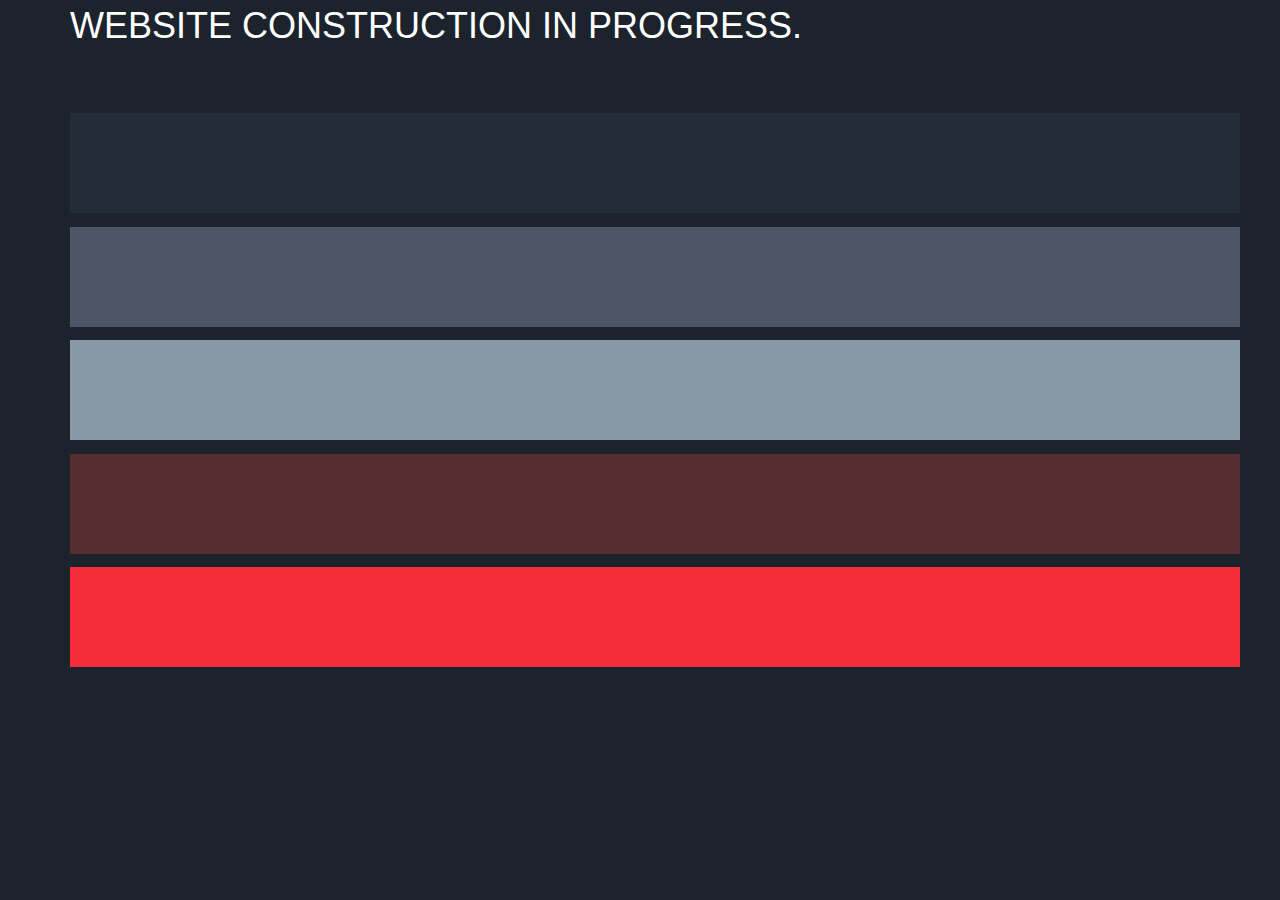
<file: construction.html>
<!DOCTYPE html>
<html lang="en">

<head>
    <meta charset="utf-8">
    <meta http-equiv="X-UA-Compatible" content="IE=edge">
    <meta name="viewport" content="width=device-width, initial-scale=1">
    <meta name="description" content="Rose Heydt | Web Developer">
    <meta name="author" content="Rose Heydt">
    <link rel="icon" href="favicon.ico">
    <title>Rose Heydt | Web Developer</title>
    <!-- CSS -->
    <link rel="stylesheet" href="https://maxcdn.bootstrapcdn.com/bootstrap/3.3.5/css/bootstrap.min.css">
    <link rel="stylesheet" href="//maxcdn.bootstrapcdn.com/font-awesome/4.3.0/css/font-awesome.min.css">
    <!-- <link rel="stylesheet" href="css/portfolio.css"> -->
</head>

<style>
	/* structure */
	body {
		background-color: #1D232D;
		font-family: Helvetica, sans-serif;
		font-size: 36px;
		text-transform: uppercase;
		color: #fff;
		display: block;
		text-align: center;
	}
	#tagline {
		display: block;
		/*position: relative;*/
		/*top: 50%;*/
		text-align: center;
		width: auto;
		height: auto;
		/*z-index: -1;*/
		position: absolute;
		margin: auto;
	}
	.swatch {
		display: inline-block;
		width: 100%;
		min-height: 100px;
		padding: 0;
		margin: 0;
		/*opacity: 0.5;*/
	}
	/* color pallette */
	  .dark {
	    background-color: #1D232D;
	  }
	  .medium {
	      background-color: #232C38;
	  }
	  .light {
	    background-color: #4C5666;
	  }
	  .lighter {
	    background-color: #8898A7;
	  }
	  .accent-dark {
	    background-color: #562D30;
	  }
	  .accent-bright {
	    background-color: #F42D39;
	  }


</style>

<body>

	<div class="container">

		<div id="tagline">
			website construction in progress.
		</div>

		<div id="projectstripes">
        <div class="container">
            <div class="row centered">
                <div id="colors">
                    <div class="swatch dark"> </div>
                    <div class="swatch medium"> </div>
                    <div class="swatch light"> </div>
                    <div class="swatch lighter"> </div>
                    <div class="swatch accent-dark"> </div>
                    <div class="swatch accent-bright"> </div>
                </div>
            </div>
        </div>

	</div>

</body>
</html>
</file>
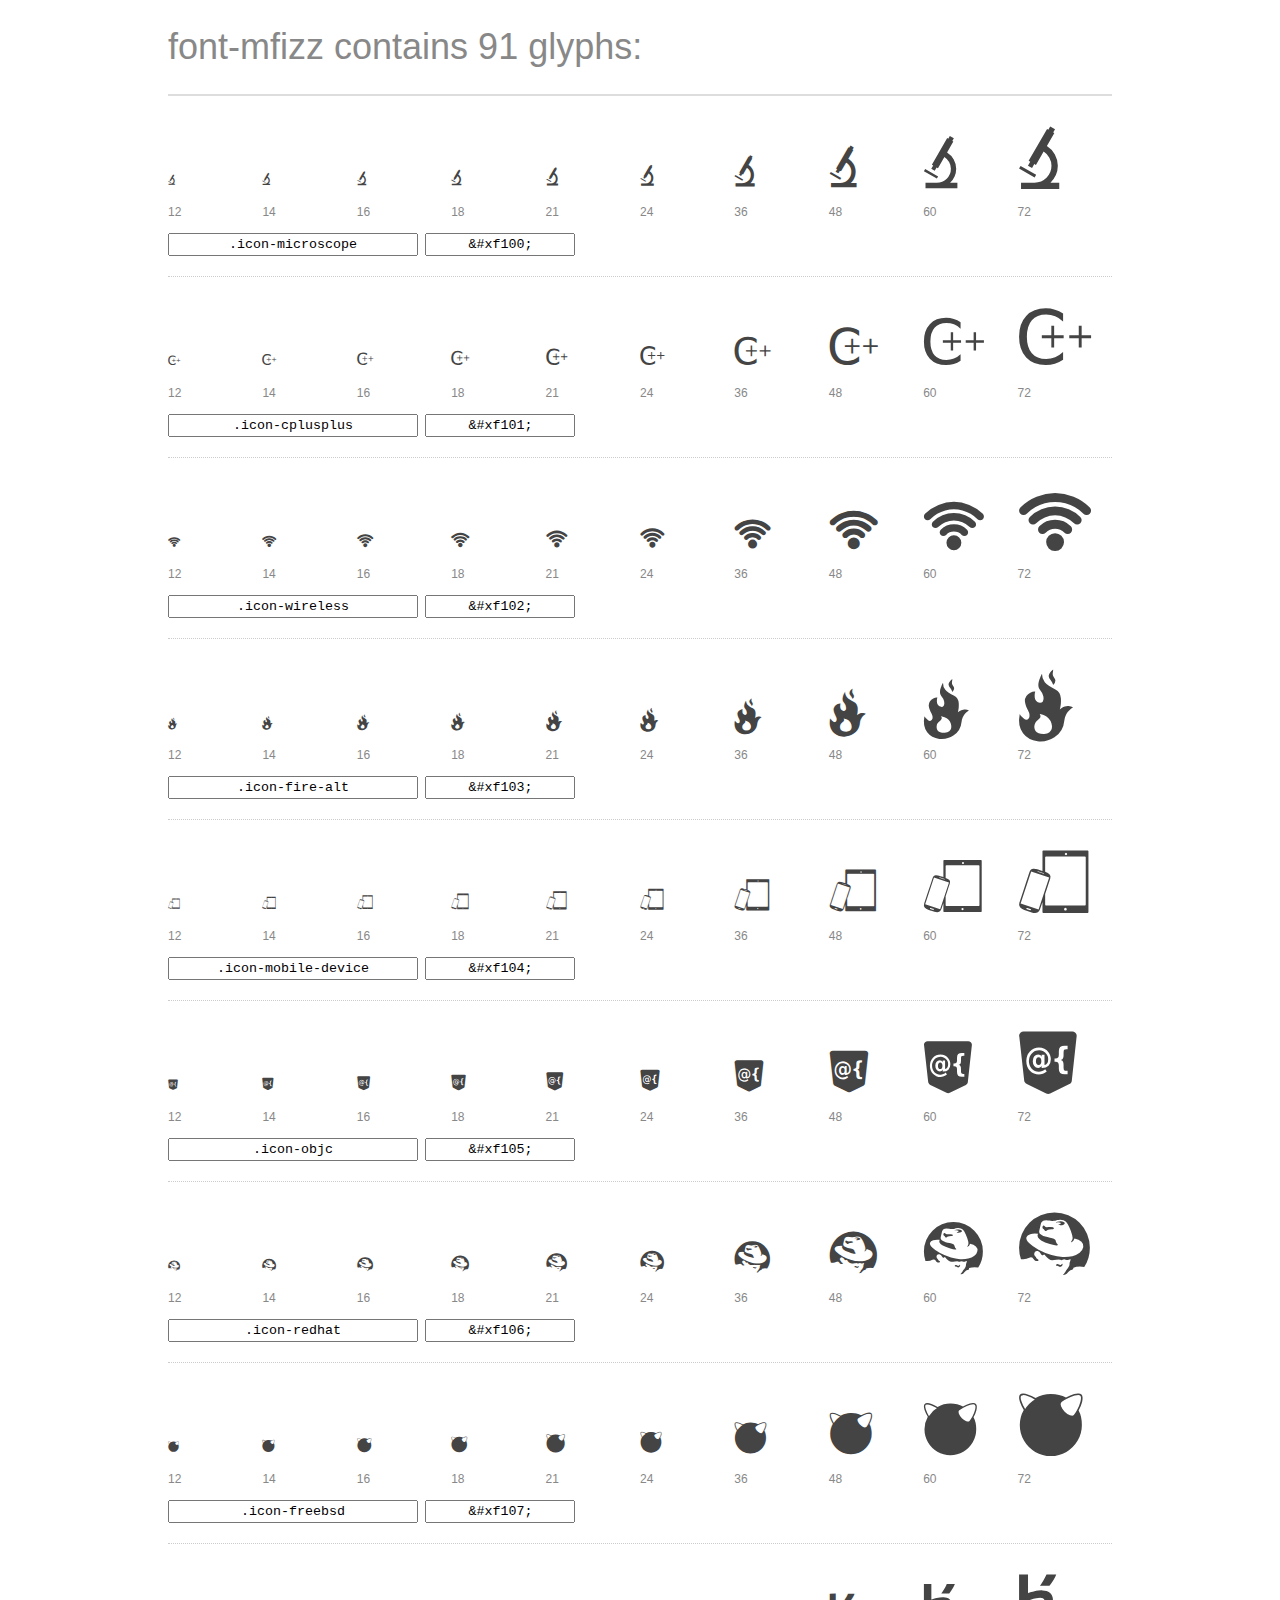
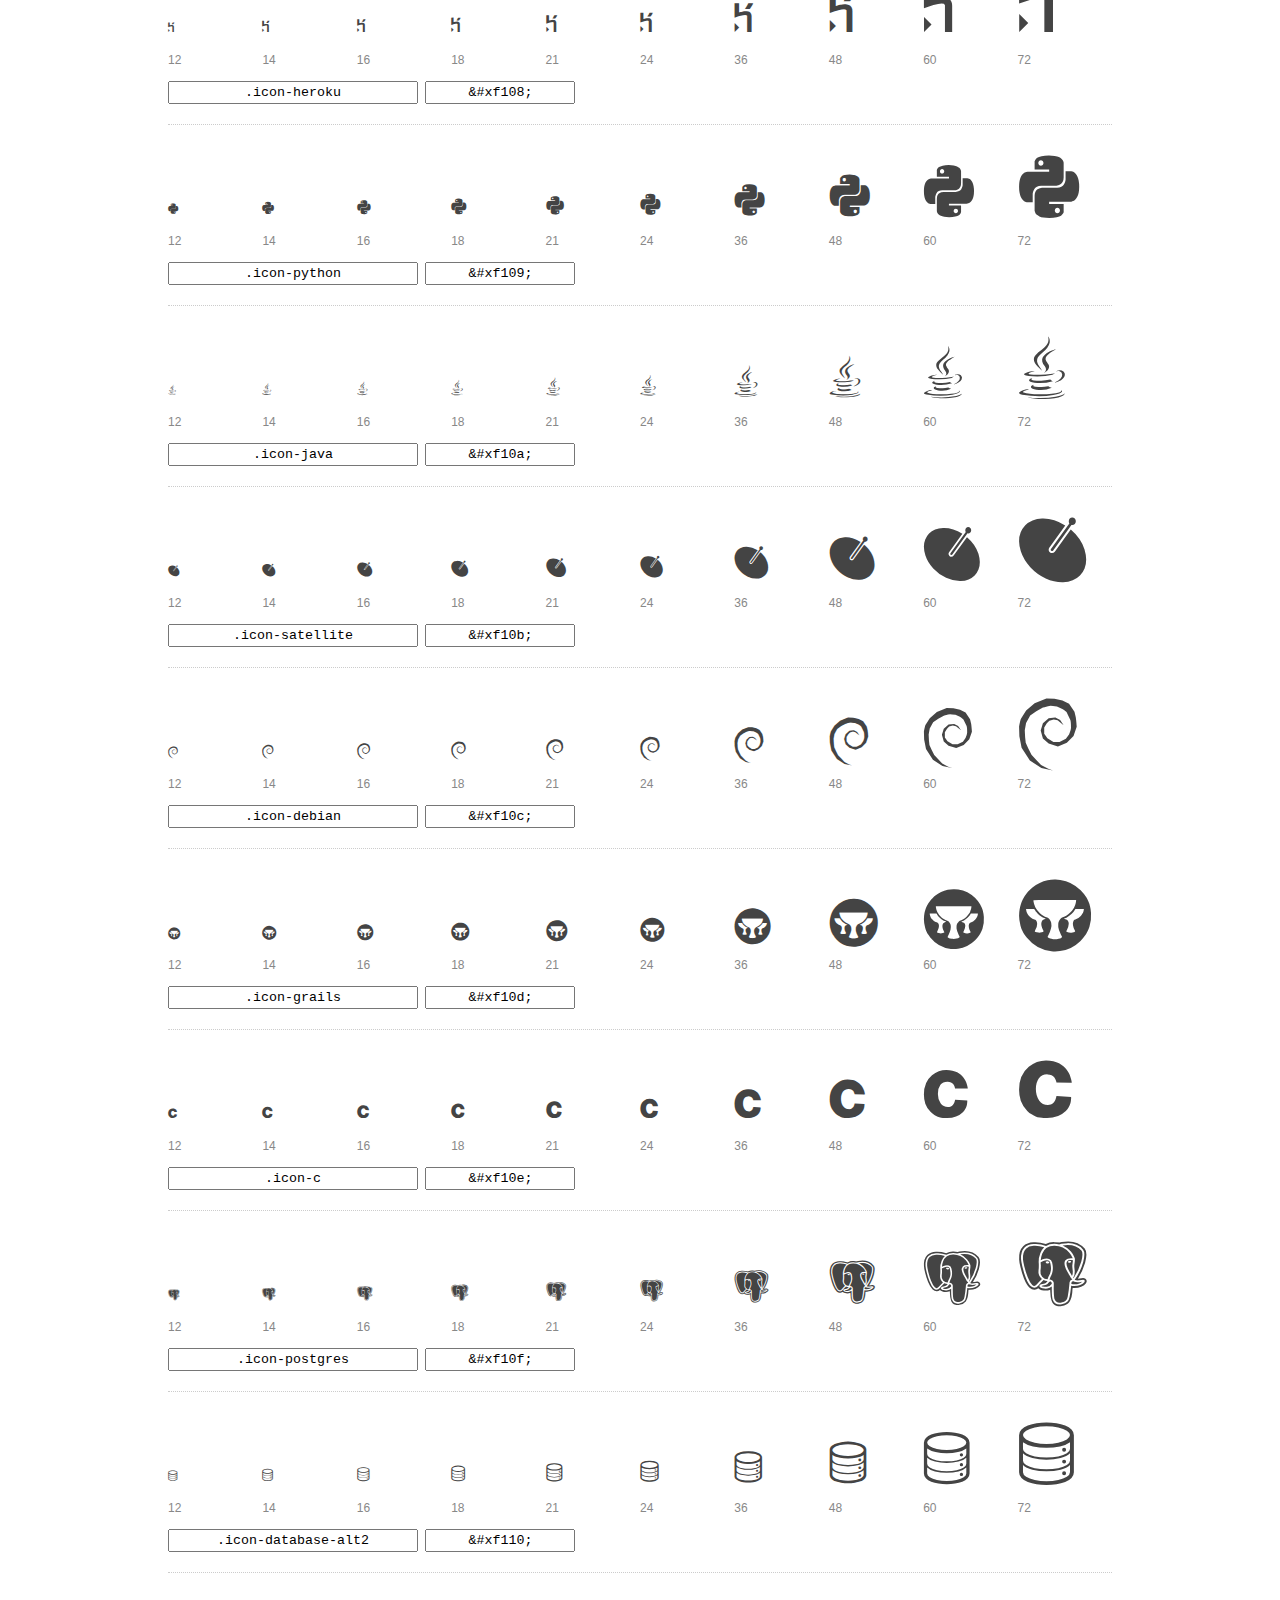
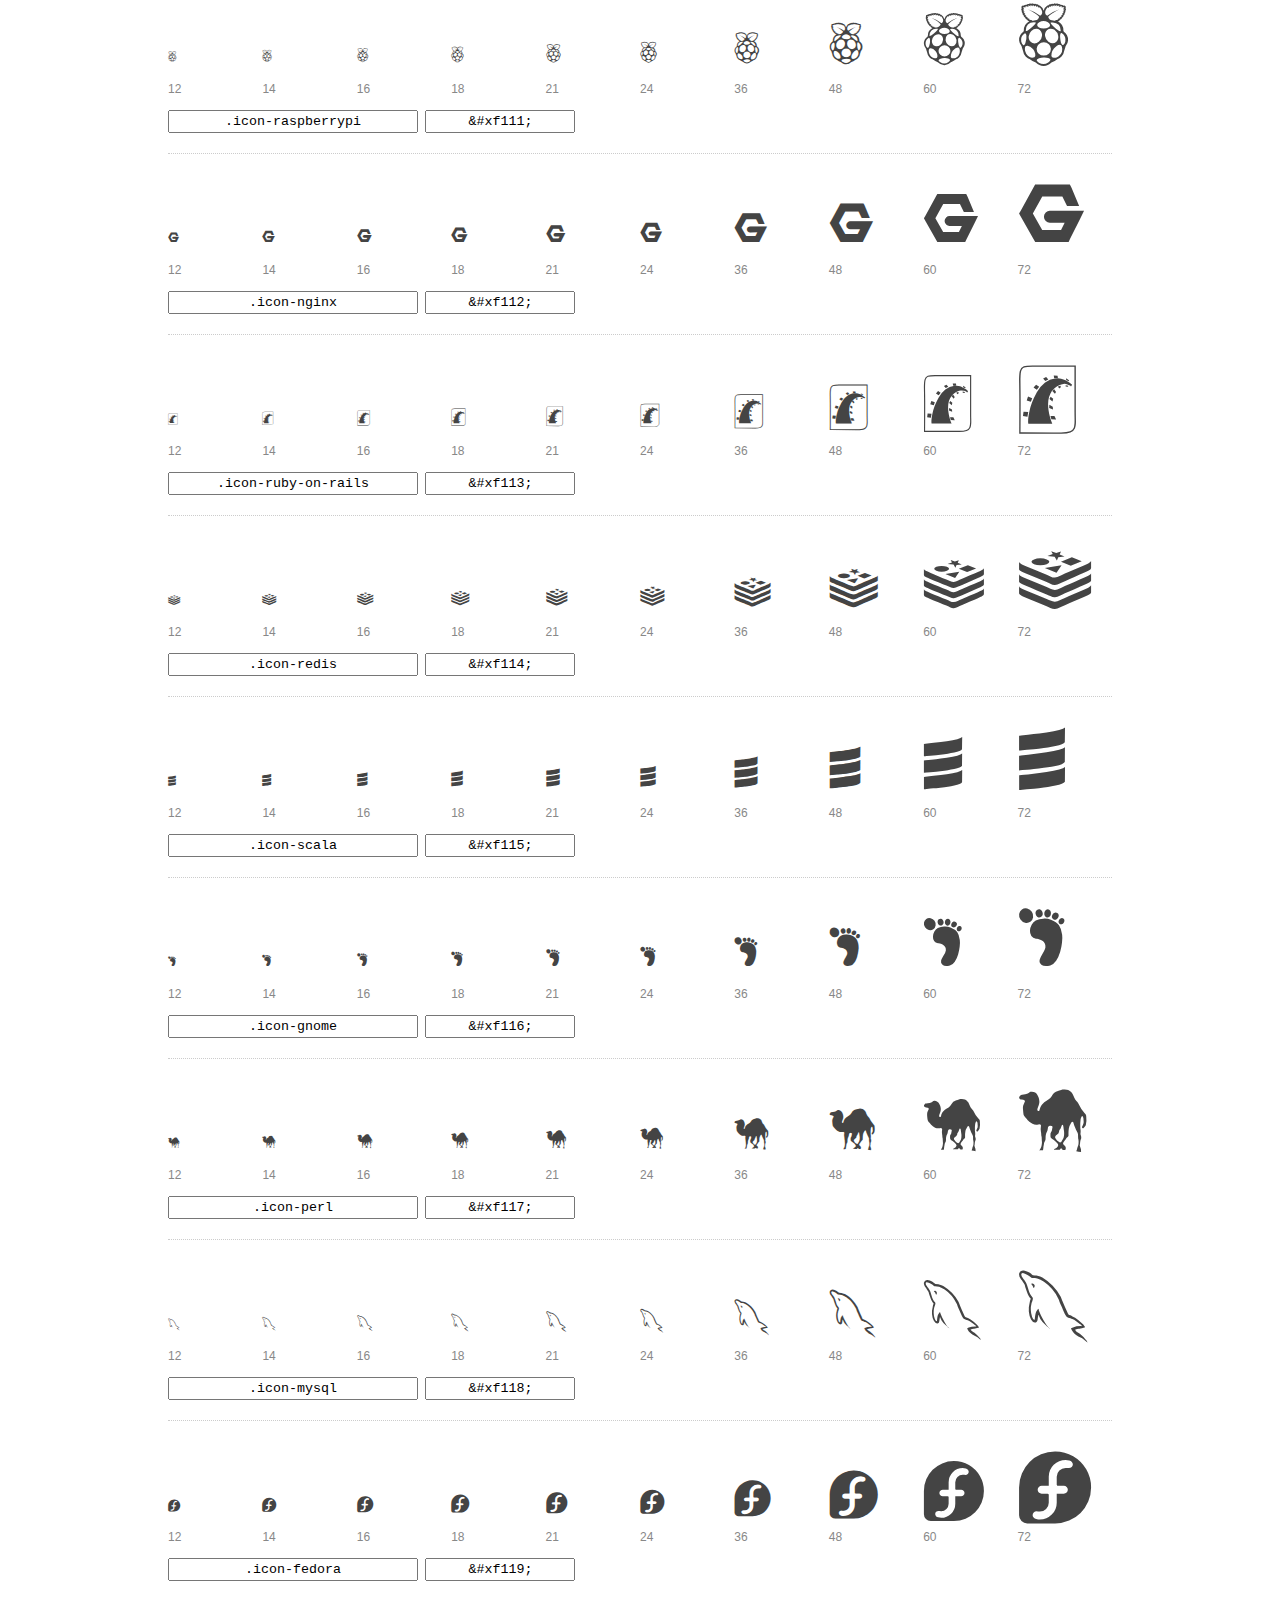
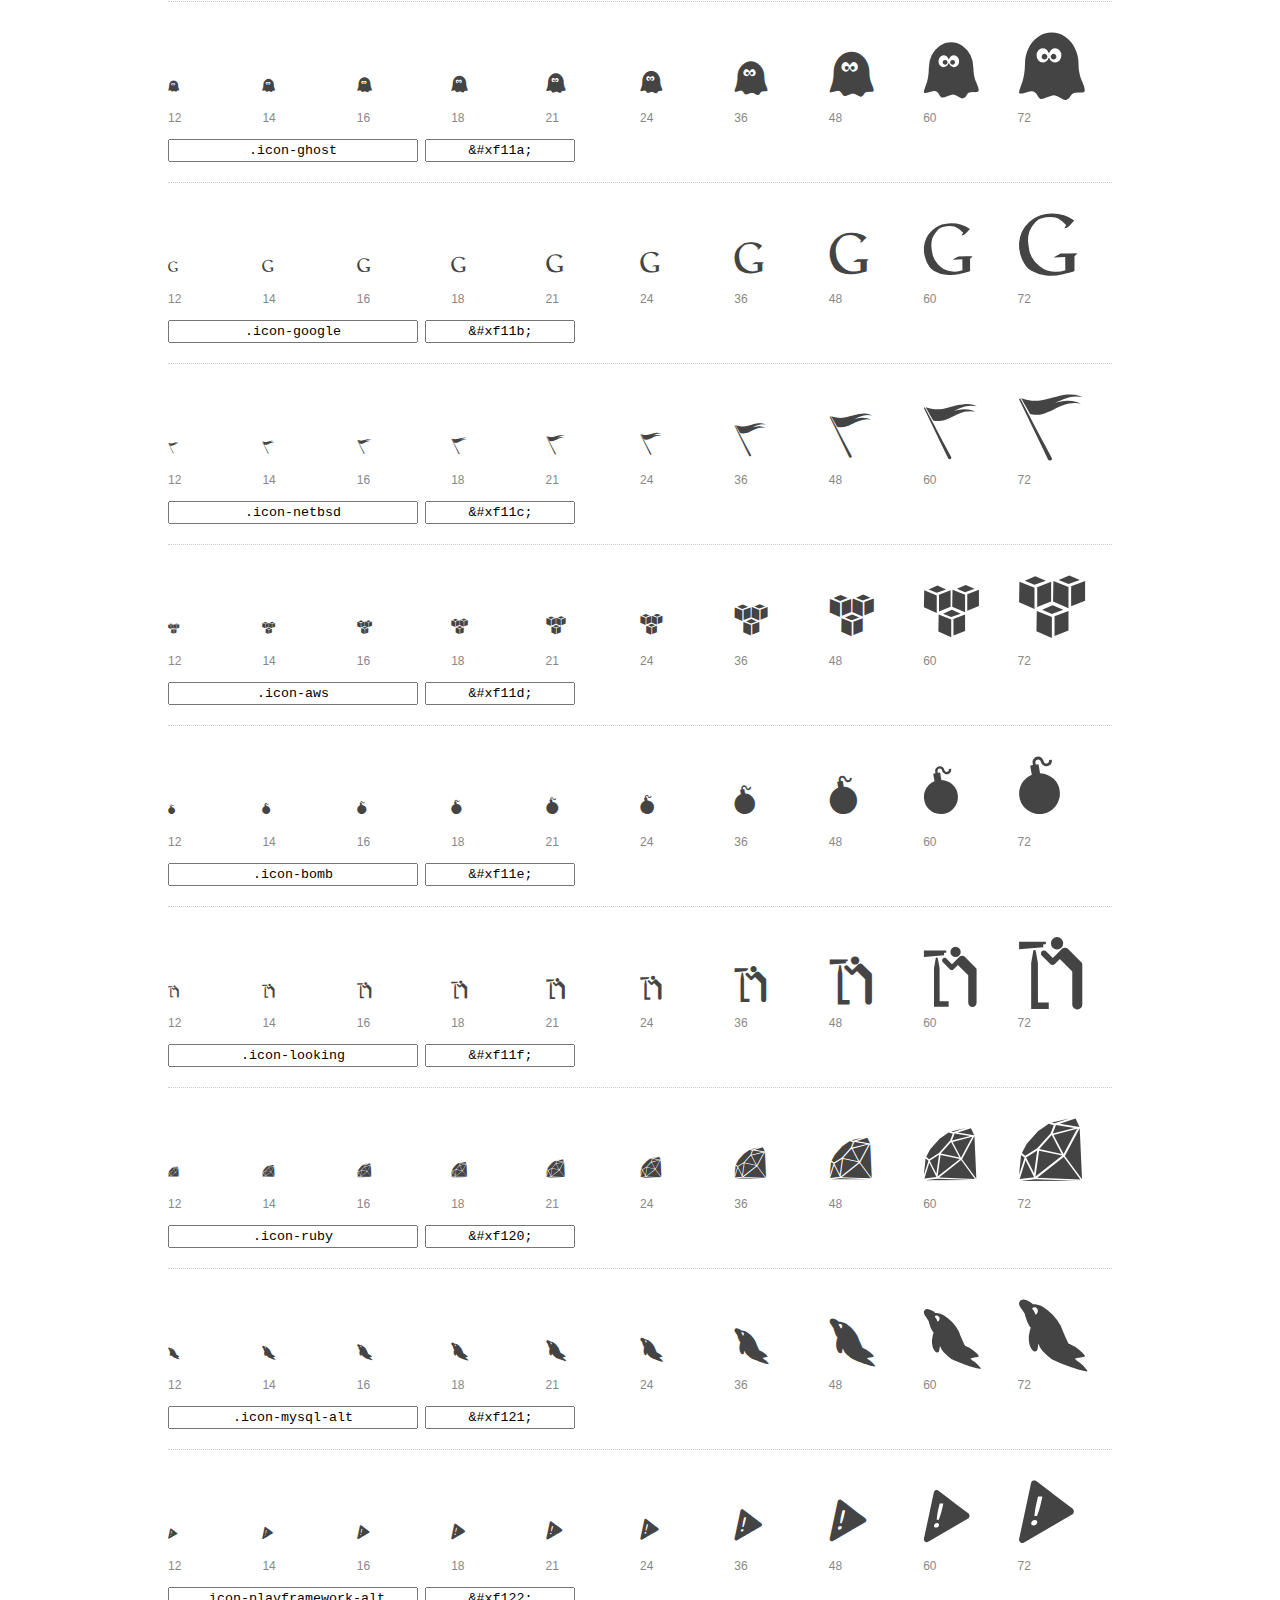
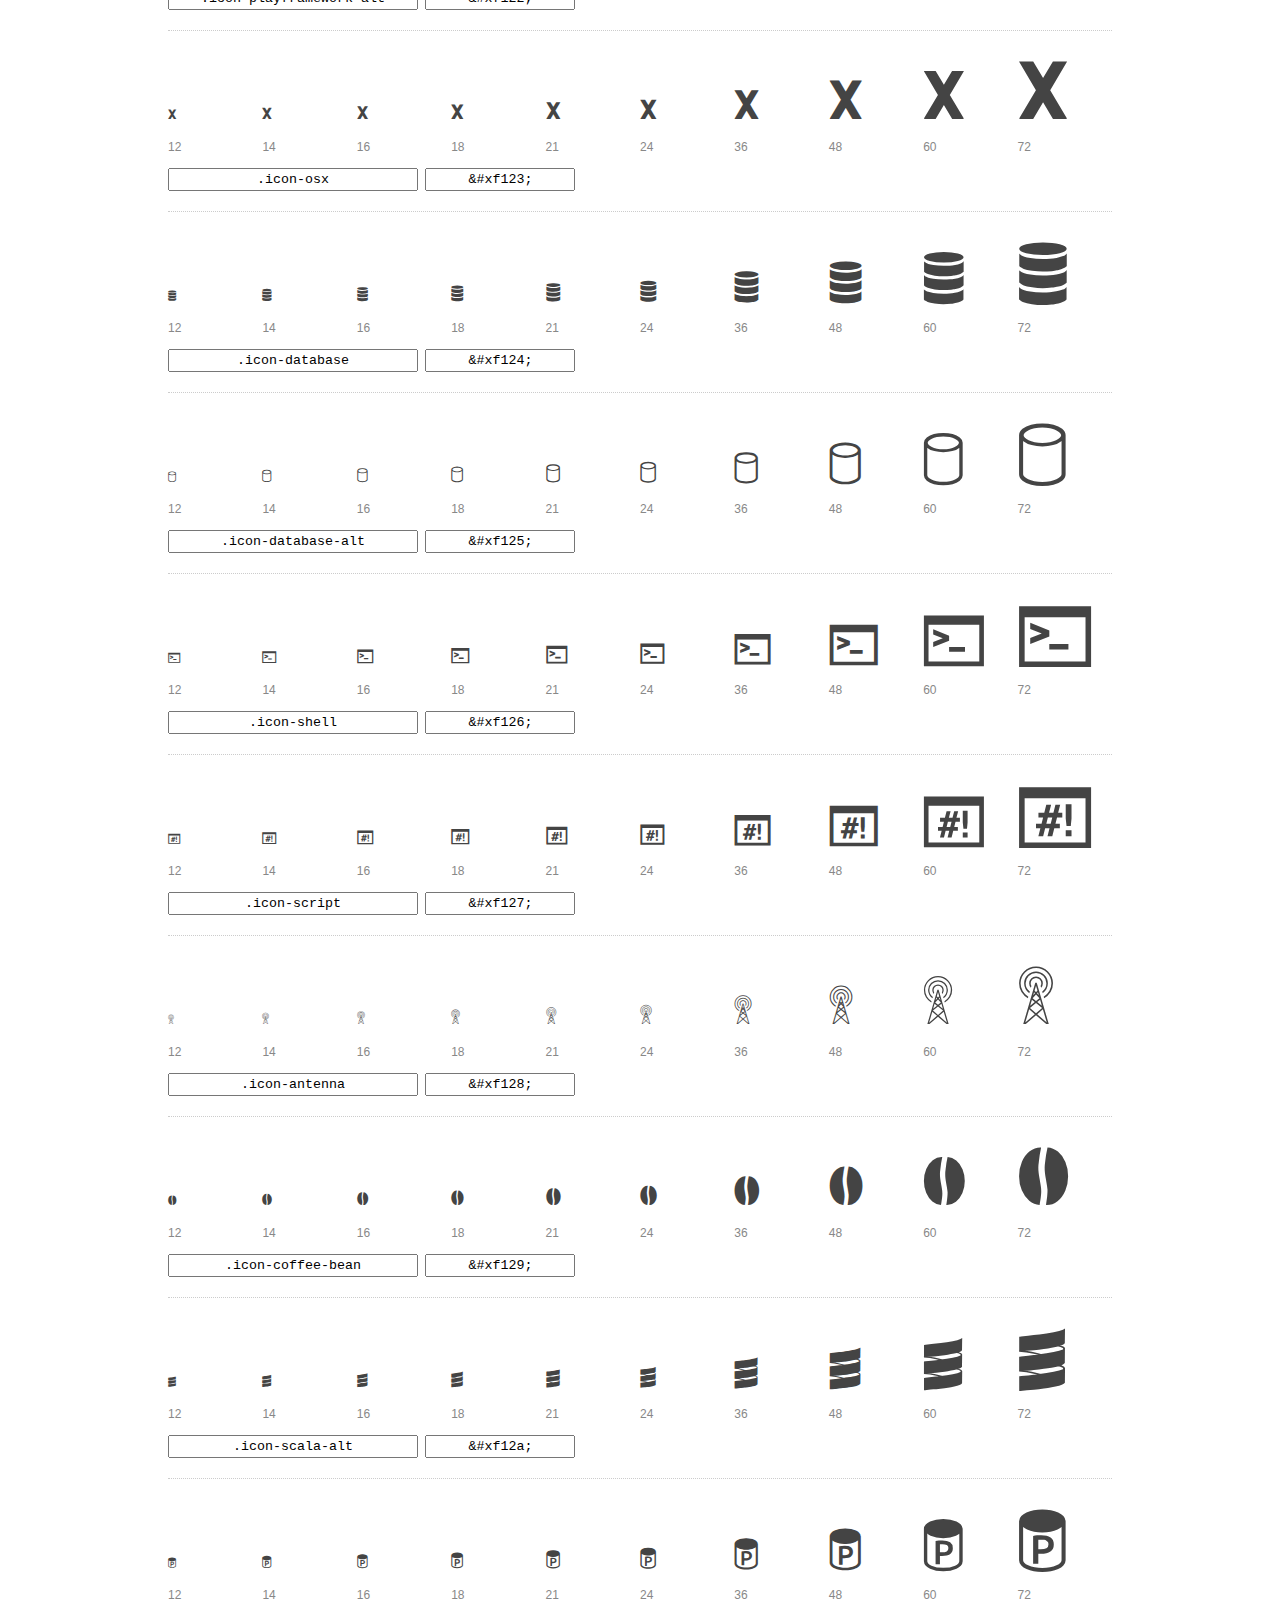
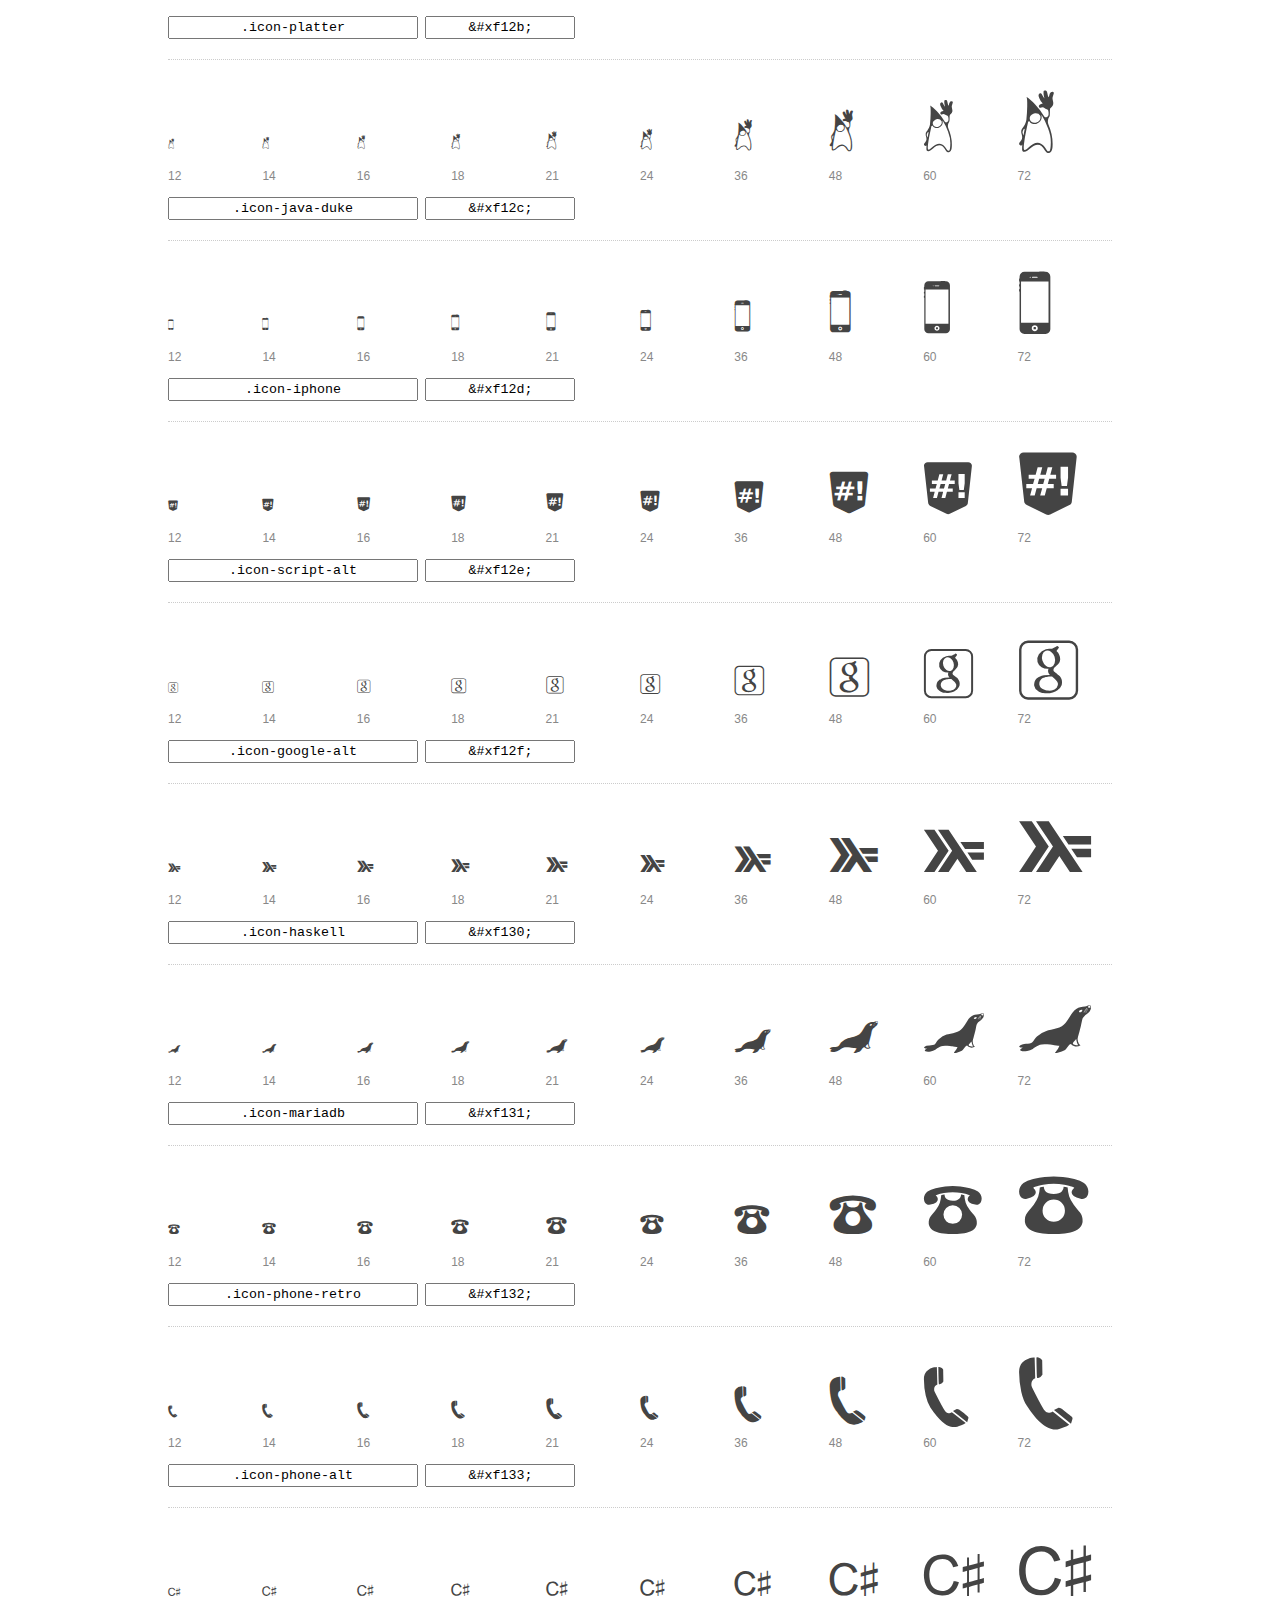
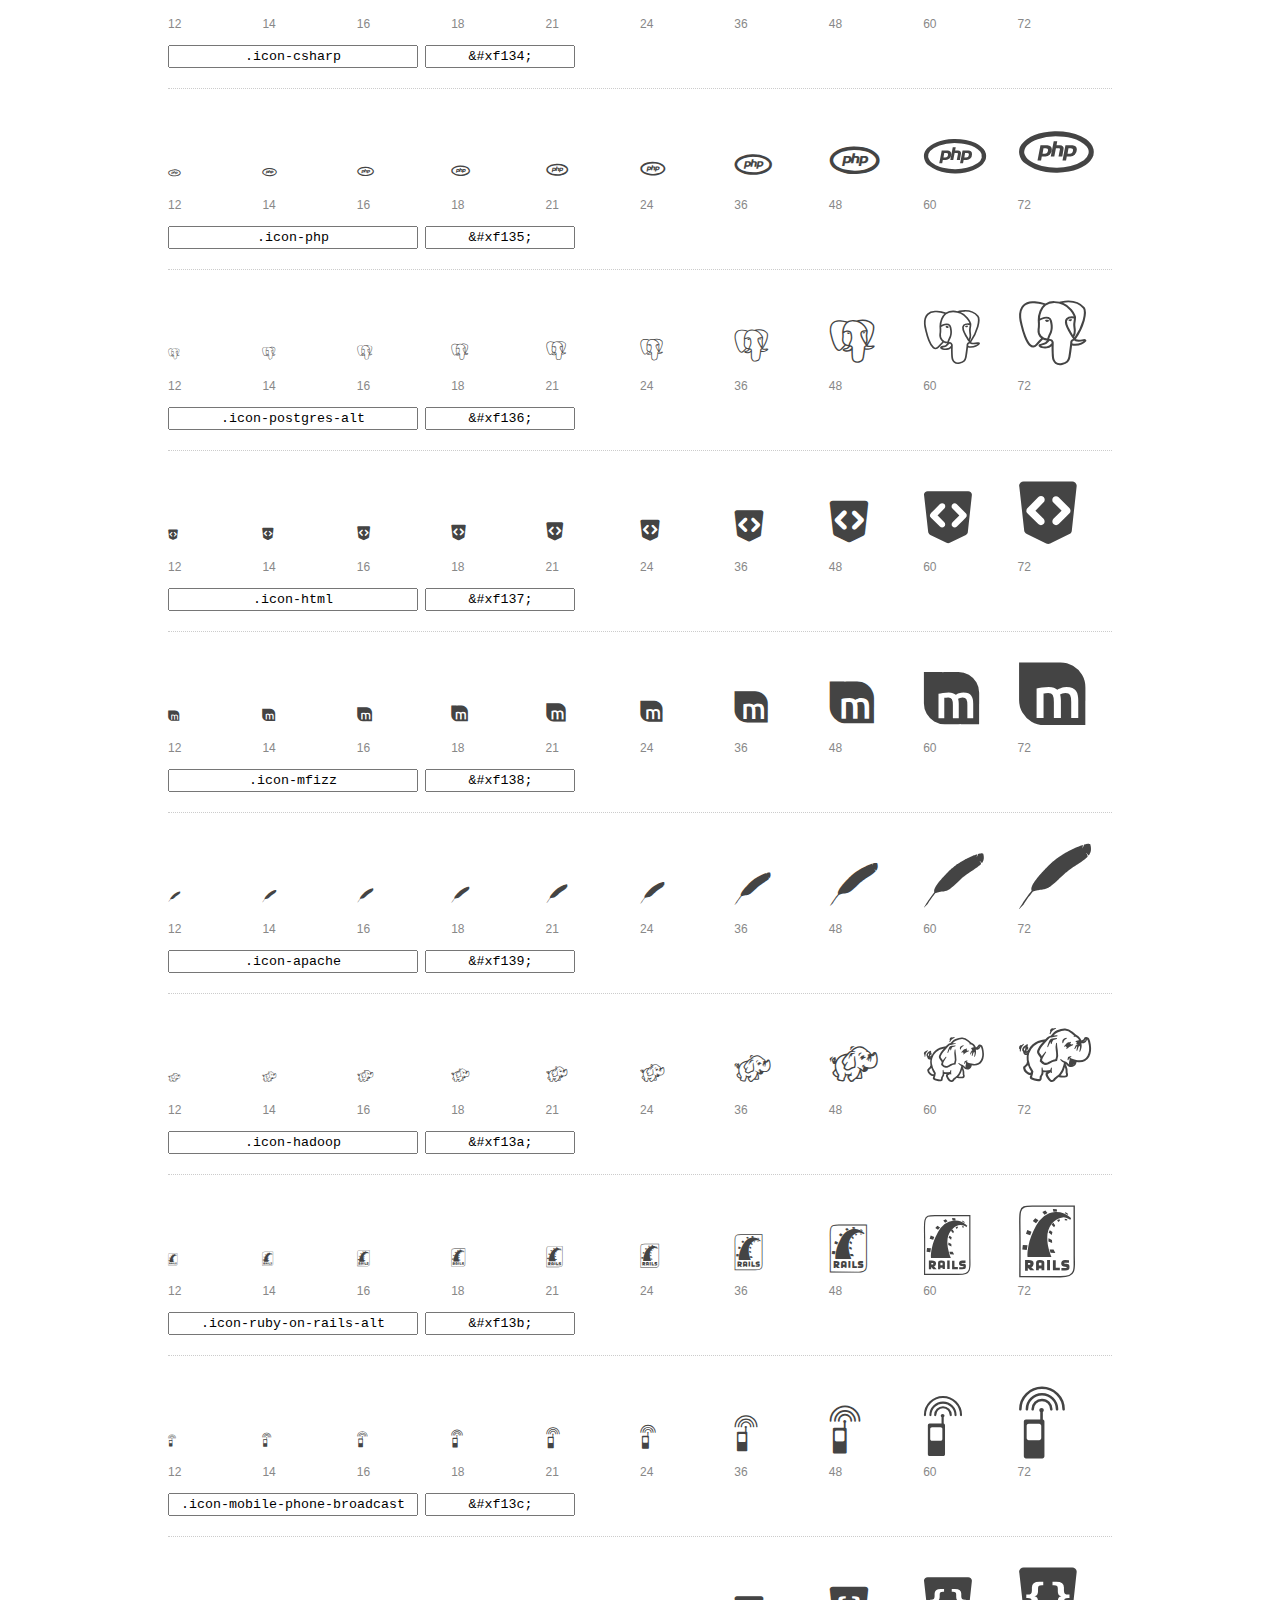
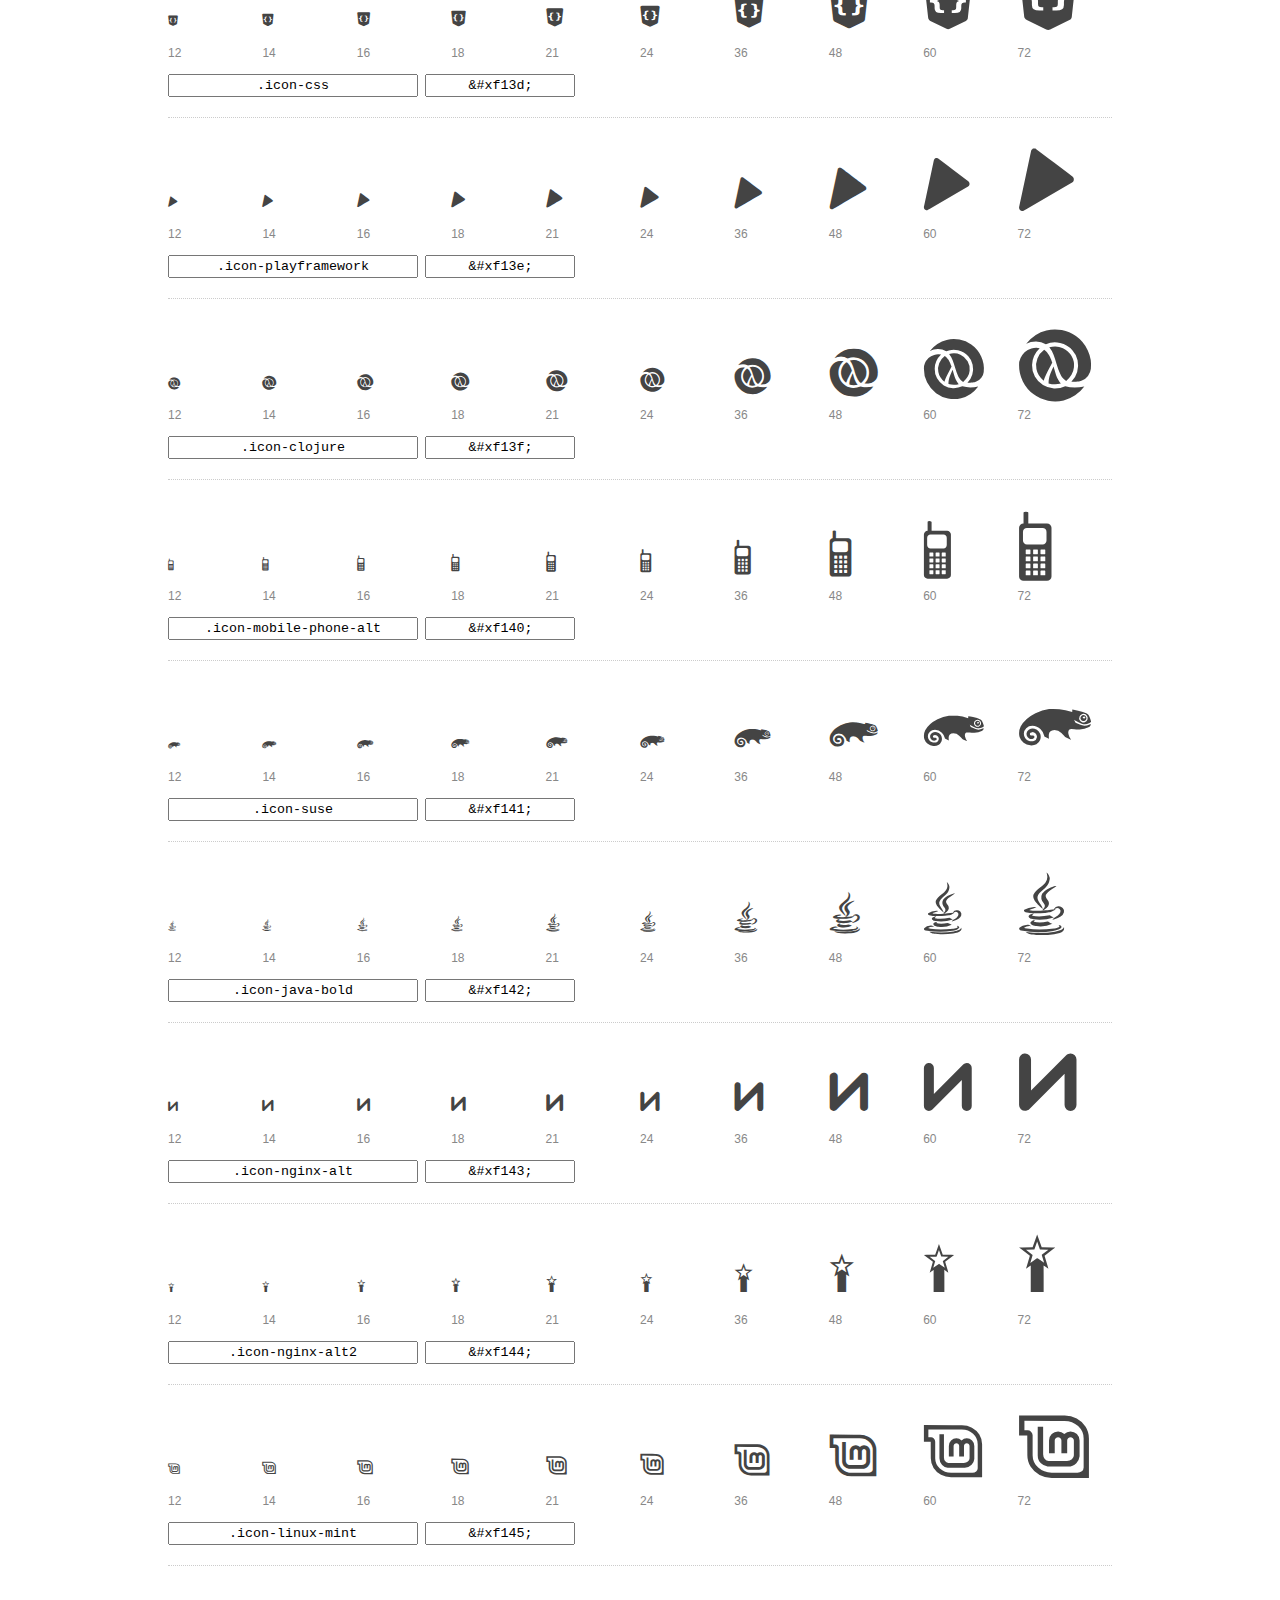
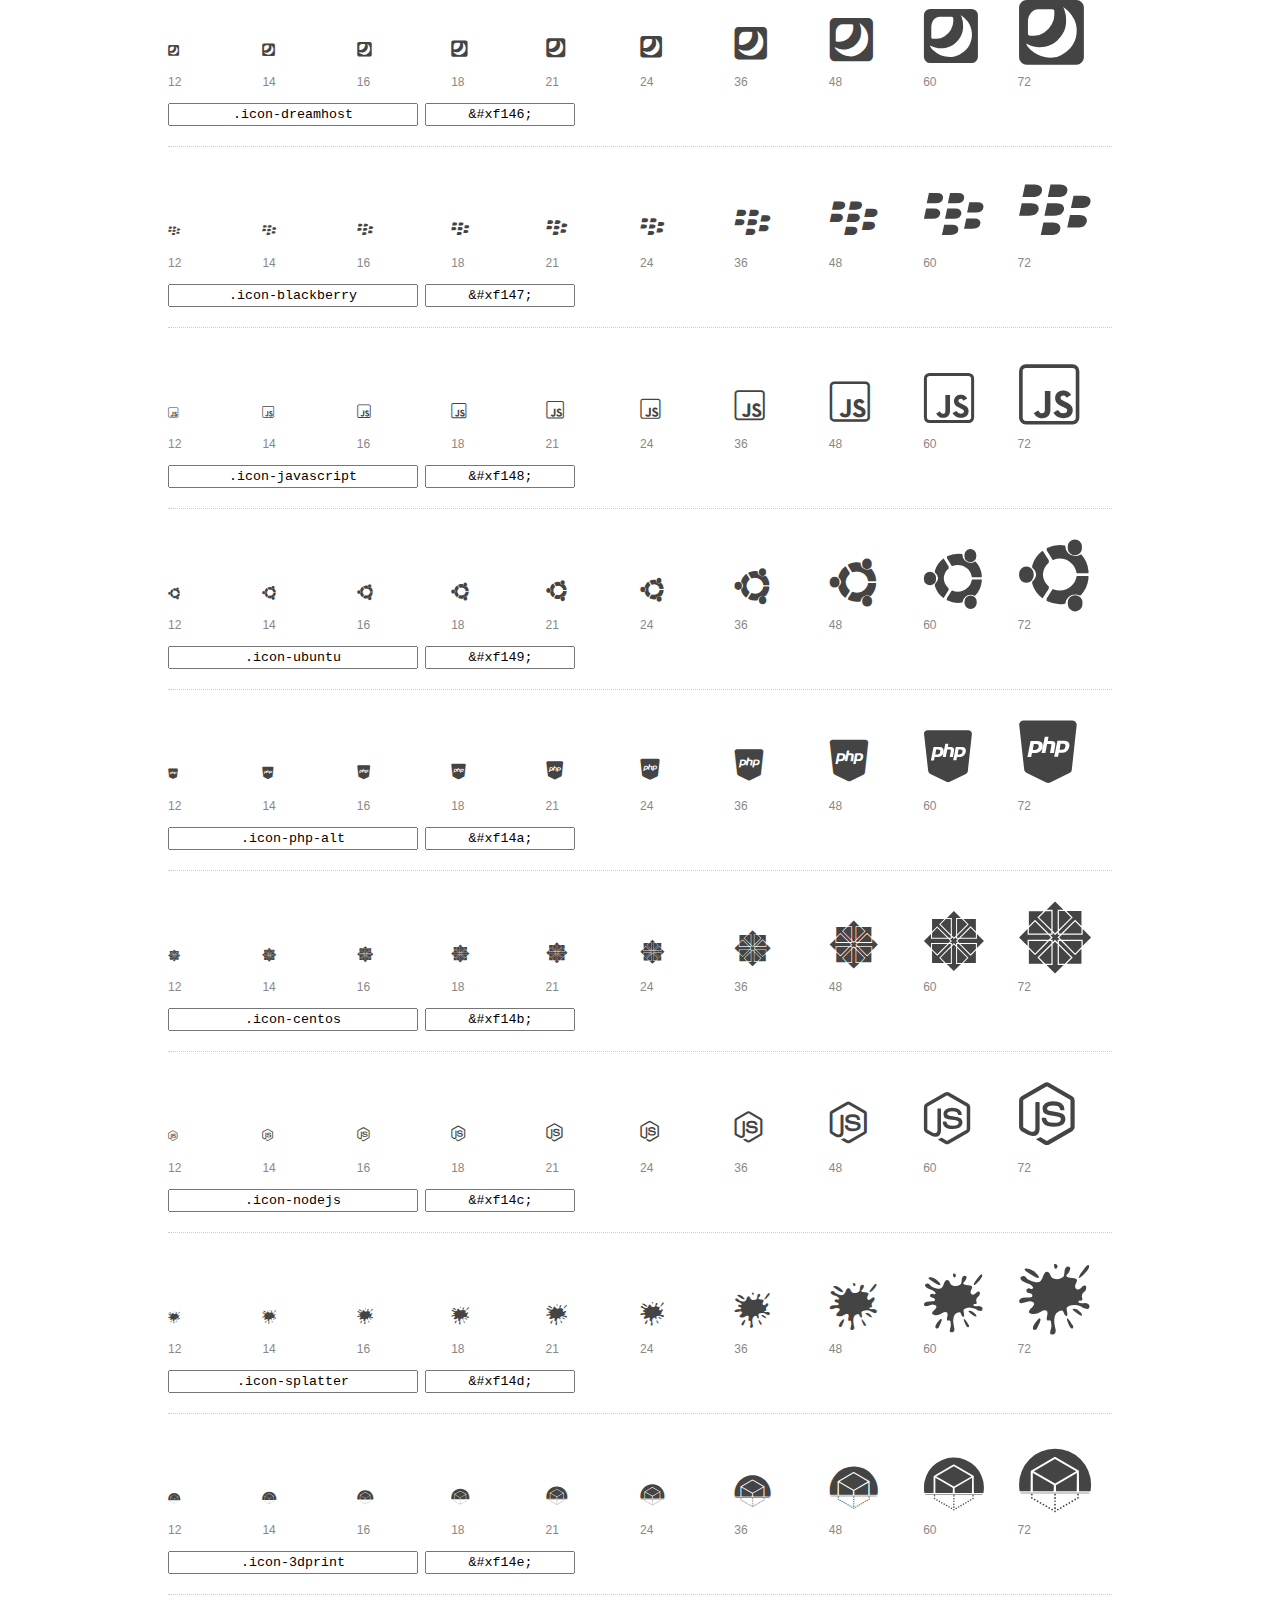
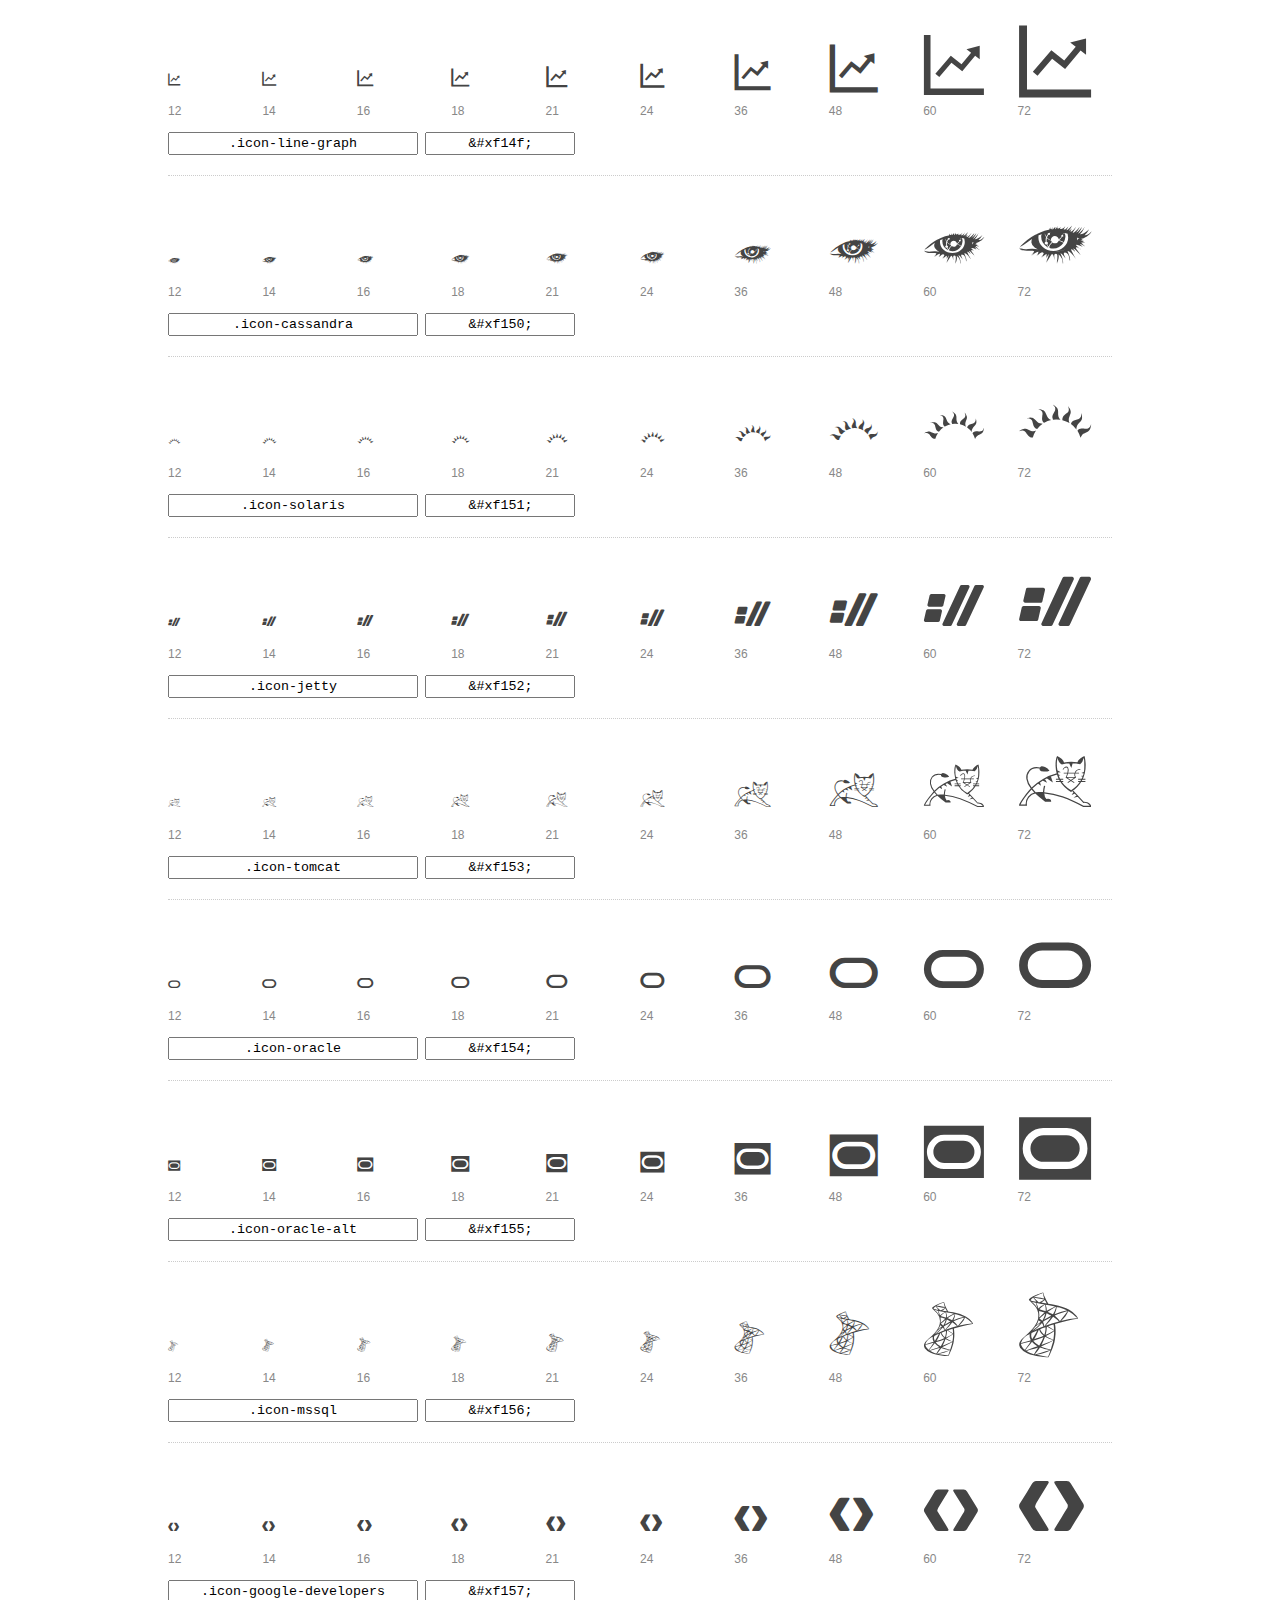
<file: font-mfizz/preview.html>
<!DOCTYPE html>
<html>
  <head>
    <title>font-mfizz glyphs preview</title>
    <link rel="stylesheet" href="font-mfizz.css" />
    <!--[if lte IE 7]><link rel="stylesheet" href="fontcustom-ie7.css" /><![endif]-->

    <style>
      * {
        -moz-box-sizing: border-box;
        -webkit-box-sizing: border-box;
        box-sizing: border-box;
        margin: 0;
        padding: 0;
      }

      body {
        background: #fff;
        color: #444;
        font: 16px/1.5 "Helvetica Neue", Helvetica, Arial, sans-serif;
      }

      a, 
      a:visited {
        color: #888;
        text-decoration: underline;
      }
      a:hover, 
      a:focus { color: #000; }

      h1 {
        border-bottom: 2px solid #ddd;
        color: #888;
        font-size: 36px;
        font-weight: 300;
        margin-bottom: 20px;
        padding: 20px 0;
      }

      .container {
        margin: 0 auto;
        min-width: 880px;
        padding: 0 40px;
        width: 80%;
      }

      .glyph {
        border-bottom: 1px dotted #ccc;
        padding: 10px 0 20px;
        margin-bottom: 20px;
      }

      .preview-glyphs { vertical-align: bottom; } 

      .preview-scale { 
        color: #888;
        font-size: 12px; 
        margin-top: 5px;
      }

      .step {
        display: inline-block;
        line-height: 1;
        width: 10%;
      }

      
      .size-12 { font-size: 12px; }
      
      .size-14 { font-size: 14px; }
      
      .size-16 { font-size: 16px; }
      
      .size-18 { font-size: 18px; }
      
      .size-21 { font-size: 21px; }
      
      .size-24 { font-size: 24px; }
      
      .size-36 { font-size: 36px; }
      
      .size-48 { font-size: 48px; }
      
      .size-60 { font-size: 60px; }
      
      .size-72 { font-size: 72px; }
      

      .usage { margin-top: 10px; }

      .usage input {
        font-family: monospace;
        margin-right: 3px;
        padding: 2px 5px;
        text-align: center;
      }

      .usage .point { width: 150px; }

      .usage .class { width: 250px; }

      .footer {
        color: #888;
        font-size: 12px;
        padding: 20px 0;
      }
    </style>

    <!--[if lte IE 8]><script src="http://html5shiv.googlecode.com/svn/trunk/html5.js"></script><![endif]-->
  </head>

  <body>
    <div class="container">
      <h1>font-mfizz contains 91 glyphs:</h1> 

      
      <div class="glyph">
        <div class="preview-glyphs">
          <i class="step icon-microscope size-12"></i><i class="step icon-microscope size-14"></i><i class="step icon-microscope size-16"></i><i class="step icon-microscope size-18"></i><i class="step icon-microscope size-21"></i><i class="step icon-microscope size-24"></i><i class="step icon-microscope size-36"></i><i class="step icon-microscope size-48"></i><i class="step icon-microscope size-60"></i><i class="step icon-microscope size-72"></i>
        </div>
        <div class="preview-scale">
          <span class="step">12</span><span class="step">14</span><span class="step">16</span><span class="step">18</span><span class="step">21</span><span class="step">24</span><span class="step">36</span><span class="step">48</span><span class="step">60</span><span class="step">72</span> 
        </div>
        <div class="usage">
          <input class="class" type="text" readonly="readonly" onClick="this.select();" value=".icon-microscope" />
          <input class="point" type="text" readonly="readonly" onClick="this.select();" value="&amp;#xf100;" />
        </div>
      </div>
      
      <div class="glyph">
        <div class="preview-glyphs">
          <i class="step icon-cplusplus size-12"></i><i class="step icon-cplusplus size-14"></i><i class="step icon-cplusplus size-16"></i><i class="step icon-cplusplus size-18"></i><i class="step icon-cplusplus size-21"></i><i class="step icon-cplusplus size-24"></i><i class="step icon-cplusplus size-36"></i><i class="step icon-cplusplus size-48"></i><i class="step icon-cplusplus size-60"></i><i class="step icon-cplusplus size-72"></i>
        </div>
        <div class="preview-scale">
          <span class="step">12</span><span class="step">14</span><span class="step">16</span><span class="step">18</span><span class="step">21</span><span class="step">24</span><span class="step">36</span><span class="step">48</span><span class="step">60</span><span class="step">72</span> 
        </div>
        <div class="usage">
          <input class="class" type="text" readonly="readonly" onClick="this.select();" value=".icon-cplusplus" />
          <input class="point" type="text" readonly="readonly" onClick="this.select();" value="&amp;#xf101;" />
        </div>
      </div>
      
      <div class="glyph">
        <div class="preview-glyphs">
          <i class="step icon-wireless size-12"></i><i class="step icon-wireless size-14"></i><i class="step icon-wireless size-16"></i><i class="step icon-wireless size-18"></i><i class="step icon-wireless size-21"></i><i class="step icon-wireless size-24"></i><i class="step icon-wireless size-36"></i><i class="step icon-wireless size-48"></i><i class="step icon-wireless size-60"></i><i class="step icon-wireless size-72"></i>
        </div>
        <div class="preview-scale">
          <span class="step">12</span><span class="step">14</span><span class="step">16</span><span class="step">18</span><span class="step">21</span><span class="step">24</span><span class="step">36</span><span class="step">48</span><span class="step">60</span><span class="step">72</span> 
        </div>
        <div class="usage">
          <input class="class" type="text" readonly="readonly" onClick="this.select();" value=".icon-wireless" />
          <input class="point" type="text" readonly="readonly" onClick="this.select();" value="&amp;#xf102;" />
        </div>
      </div>
      
      <div class="glyph">
        <div class="preview-glyphs">
          <i class="step icon-fire-alt size-12"></i><i class="step icon-fire-alt size-14"></i><i class="step icon-fire-alt size-16"></i><i class="step icon-fire-alt size-18"></i><i class="step icon-fire-alt size-21"></i><i class="step icon-fire-alt size-24"></i><i class="step icon-fire-alt size-36"></i><i class="step icon-fire-alt size-48"></i><i class="step icon-fire-alt size-60"></i><i class="step icon-fire-alt size-72"></i>
        </div>
        <div class="preview-scale">
          <span class="step">12</span><span class="step">14</span><span class="step">16</span><span class="step">18</span><span class="step">21</span><span class="step">24</span><span class="step">36</span><span class="step">48</span><span class="step">60</span><span class="step">72</span> 
        </div>
        <div class="usage">
          <input class="class" type="text" readonly="readonly" onClick="this.select();" value=".icon-fire-alt" />
          <input class="point" type="text" readonly="readonly" onClick="this.select();" value="&amp;#xf103;" />
        </div>
      </div>
      
      <div class="glyph">
        <div class="preview-glyphs">
          <i class="step icon-mobile-device size-12"></i><i class="step icon-mobile-device size-14"></i><i class="step icon-mobile-device size-16"></i><i class="step icon-mobile-device size-18"></i><i class="step icon-mobile-device size-21"></i><i class="step icon-mobile-device size-24"></i><i class="step icon-mobile-device size-36"></i><i class="step icon-mobile-device size-48"></i><i class="step icon-mobile-device size-60"></i><i class="step icon-mobile-device size-72"></i>
        </div>
        <div class="preview-scale">
          <span class="step">12</span><span class="step">14</span><span class="step">16</span><span class="step">18</span><span class="step">21</span><span class="step">24</span><span class="step">36</span><span class="step">48</span><span class="step">60</span><span class="step">72</span> 
        </div>
        <div class="usage">
          <input class="class" type="text" readonly="readonly" onClick="this.select();" value=".icon-mobile-device" />
          <input class="point" type="text" readonly="readonly" onClick="this.select();" value="&amp;#xf104;" />
        </div>
      </div>
      
      <div class="glyph">
        <div class="preview-glyphs">
          <i class="step icon-objc size-12"></i><i class="step icon-objc size-14"></i><i class="step icon-objc size-16"></i><i class="step icon-objc size-18"></i><i class="step icon-objc size-21"></i><i class="step icon-objc size-24"></i><i class="step icon-objc size-36"></i><i class="step icon-objc size-48"></i><i class="step icon-objc size-60"></i><i class="step icon-objc size-72"></i>
        </div>
        <div class="preview-scale">
          <span class="step">12</span><span class="step">14</span><span class="step">16</span><span class="step">18</span><span class="step">21</span><span class="step">24</span><span class="step">36</span><span class="step">48</span><span class="step">60</span><span class="step">72</span> 
        </div>
        <div class="usage">
          <input class="class" type="text" readonly="readonly" onClick="this.select();" value=".icon-objc" />
          <input class="point" type="text" readonly="readonly" onClick="this.select();" value="&amp;#xf105;" />
        </div>
      </div>
      
      <div class="glyph">
        <div class="preview-glyphs">
          <i class="step icon-redhat size-12"></i><i class="step icon-redhat size-14"></i><i class="step icon-redhat size-16"></i><i class="step icon-redhat size-18"></i><i class="step icon-redhat size-21"></i><i class="step icon-redhat size-24"></i><i class="step icon-redhat size-36"></i><i class="step icon-redhat size-48"></i><i class="step icon-redhat size-60"></i><i class="step icon-redhat size-72"></i>
        </div>
        <div class="preview-scale">
          <span class="step">12</span><span class="step">14</span><span class="step">16</span><span class="step">18</span><span class="step">21</span><span class="step">24</span><span class="step">36</span><span class="step">48</span><span class="step">60</span><span class="step">72</span> 
        </div>
        <div class="usage">
          <input class="class" type="text" readonly="readonly" onClick="this.select();" value=".icon-redhat" />
          <input class="point" type="text" readonly="readonly" onClick="this.select();" value="&amp;#xf106;" />
        </div>
      </div>
      
      <div class="glyph">
        <div class="preview-glyphs">
          <i class="step icon-freebsd size-12"></i><i class="step icon-freebsd size-14"></i><i class="step icon-freebsd size-16"></i><i class="step icon-freebsd size-18"></i><i class="step icon-freebsd size-21"></i><i class="step icon-freebsd size-24"></i><i class="step icon-freebsd size-36"></i><i class="step icon-freebsd size-48"></i><i class="step icon-freebsd size-60"></i><i class="step icon-freebsd size-72"></i>
        </div>
        <div class="preview-scale">
          <span class="step">12</span><span class="step">14</span><span class="step">16</span><span class="step">18</span><span class="step">21</span><span class="step">24</span><span class="step">36</span><span class="step">48</span><span class="step">60</span><span class="step">72</span> 
        </div>
        <div class="usage">
          <input class="class" type="text" readonly="readonly" onClick="this.select();" value=".icon-freebsd" />
          <input class="point" type="text" readonly="readonly" onClick="this.select();" value="&amp;#xf107;" />
        </div>
      </div>
      
      <div class="glyph">
        <div class="preview-glyphs">
          <i class="step icon-heroku size-12"></i><i class="step icon-heroku size-14"></i><i class="step icon-heroku size-16"></i><i class="step icon-heroku size-18"></i><i class="step icon-heroku size-21"></i><i class="step icon-heroku size-24"></i><i class="step icon-heroku size-36"></i><i class="step icon-heroku size-48"></i><i class="step icon-heroku size-60"></i><i class="step icon-heroku size-72"></i>
        </div>
        <div class="preview-scale">
          <span class="step">12</span><span class="step">14</span><span class="step">16</span><span class="step">18</span><span class="step">21</span><span class="step">24</span><span class="step">36</span><span class="step">48</span><span class="step">60</span><span class="step">72</span> 
        </div>
        <div class="usage">
          <input class="class" type="text" readonly="readonly" onClick="this.select();" value=".icon-heroku" />
          <input class="point" type="text" readonly="readonly" onClick="this.select();" value="&amp;#xf108;" />
        </div>
      </div>
      
      <div class="glyph">
        <div class="preview-glyphs">
          <i class="step icon-python size-12"></i><i class="step icon-python size-14"></i><i class="step icon-python size-16"></i><i class="step icon-python size-18"></i><i class="step icon-python size-21"></i><i class="step icon-python size-24"></i><i class="step icon-python size-36"></i><i class="step icon-python size-48"></i><i class="step icon-python size-60"></i><i class="step icon-python size-72"></i>
        </div>
        <div class="preview-scale">
          <span class="step">12</span><span class="step">14</span><span class="step">16</span><span class="step">18</span><span class="step">21</span><span class="step">24</span><span class="step">36</span><span class="step">48</span><span class="step">60</span><span class="step">72</span> 
        </div>
        <div class="usage">
          <input class="class" type="text" readonly="readonly" onClick="this.select();" value=".icon-python" />
          <input class="point" type="text" readonly="readonly" onClick="this.select();" value="&amp;#xf109;" />
        </div>
      </div>
      
      <div class="glyph">
        <div class="preview-glyphs">
          <i class="step icon-java size-12"></i><i class="step icon-java size-14"></i><i class="step icon-java size-16"></i><i class="step icon-java size-18"></i><i class="step icon-java size-21"></i><i class="step icon-java size-24"></i><i class="step icon-java size-36"></i><i class="step icon-java size-48"></i><i class="step icon-java size-60"></i><i class="step icon-java size-72"></i>
        </div>
        <div class="preview-scale">
          <span class="step">12</span><span class="step">14</span><span class="step">16</span><span class="step">18</span><span class="step">21</span><span class="step">24</span><span class="step">36</span><span class="step">48</span><span class="step">60</span><span class="step">72</span> 
        </div>
        <div class="usage">
          <input class="class" type="text" readonly="readonly" onClick="this.select();" value=".icon-java" />
          <input class="point" type="text" readonly="readonly" onClick="this.select();" value="&amp;#xf10a;" />
        </div>
      </div>
      
      <div class="glyph">
        <div class="preview-glyphs">
          <i class="step icon-satellite size-12"></i><i class="step icon-satellite size-14"></i><i class="step icon-satellite size-16"></i><i class="step icon-satellite size-18"></i><i class="step icon-satellite size-21"></i><i class="step icon-satellite size-24"></i><i class="step icon-satellite size-36"></i><i class="step icon-satellite size-48"></i><i class="step icon-satellite size-60"></i><i class="step icon-satellite size-72"></i>
        </div>
        <div class="preview-scale">
          <span class="step">12</span><span class="step">14</span><span class="step">16</span><span class="step">18</span><span class="step">21</span><span class="step">24</span><span class="step">36</span><span class="step">48</span><span class="step">60</span><span class="step">72</span> 
        </div>
        <div class="usage">
          <input class="class" type="text" readonly="readonly" onClick="this.select();" value=".icon-satellite" />
          <input class="point" type="text" readonly="readonly" onClick="this.select();" value="&amp;#xf10b;" />
        </div>
      </div>
      
      <div class="glyph">
        <div class="preview-glyphs">
          <i class="step icon-debian size-12"></i><i class="step icon-debian size-14"></i><i class="step icon-debian size-16"></i><i class="step icon-debian size-18"></i><i class="step icon-debian size-21"></i><i class="step icon-debian size-24"></i><i class="step icon-debian size-36"></i><i class="step icon-debian size-48"></i><i class="step icon-debian size-60"></i><i class="step icon-debian size-72"></i>
        </div>
        <div class="preview-scale">
          <span class="step">12</span><span class="step">14</span><span class="step">16</span><span class="step">18</span><span class="step">21</span><span class="step">24</span><span class="step">36</span><span class="step">48</span><span class="step">60</span><span class="step">72</span> 
        </div>
        <div class="usage">
          <input class="class" type="text" readonly="readonly" onClick="this.select();" value=".icon-debian" />
          <input class="point" type="text" readonly="readonly" onClick="this.select();" value="&amp;#xf10c;" />
        </div>
      </div>
      
      <div class="glyph">
        <div class="preview-glyphs">
          <i class="step icon-grails size-12"></i><i class="step icon-grails size-14"></i><i class="step icon-grails size-16"></i><i class="step icon-grails size-18"></i><i class="step icon-grails size-21"></i><i class="step icon-grails size-24"></i><i class="step icon-grails size-36"></i><i class="step icon-grails size-48"></i><i class="step icon-grails size-60"></i><i class="step icon-grails size-72"></i>
        </div>
        <div class="preview-scale">
          <span class="step">12</span><span class="step">14</span><span class="step">16</span><span class="step">18</span><span class="step">21</span><span class="step">24</span><span class="step">36</span><span class="step">48</span><span class="step">60</span><span class="step">72</span> 
        </div>
        <div class="usage">
          <input class="class" type="text" readonly="readonly" onClick="this.select();" value=".icon-grails" />
          <input class="point" type="text" readonly="readonly" onClick="this.select();" value="&amp;#xf10d;" />
        </div>
      </div>
      
      <div class="glyph">
        <div class="preview-glyphs">
          <i class="step icon-c size-12"></i><i class="step icon-c size-14"></i><i class="step icon-c size-16"></i><i class="step icon-c size-18"></i><i class="step icon-c size-21"></i><i class="step icon-c size-24"></i><i class="step icon-c size-36"></i><i class="step icon-c size-48"></i><i class="step icon-c size-60"></i><i class="step icon-c size-72"></i>
        </div>
        <div class="preview-scale">
          <span class="step">12</span><span class="step">14</span><span class="step">16</span><span class="step">18</span><span class="step">21</span><span class="step">24</span><span class="step">36</span><span class="step">48</span><span class="step">60</span><span class="step">72</span> 
        </div>
        <div class="usage">
          <input class="class" type="text" readonly="readonly" onClick="this.select();" value=".icon-c" />
          <input class="point" type="text" readonly="readonly" onClick="this.select();" value="&amp;#xf10e;" />
        </div>
      </div>
      
      <div class="glyph">
        <div class="preview-glyphs">
          <i class="step icon-postgres size-12"></i><i class="step icon-postgres size-14"></i><i class="step icon-postgres size-16"></i><i class="step icon-postgres size-18"></i><i class="step icon-postgres size-21"></i><i class="step icon-postgres size-24"></i><i class="step icon-postgres size-36"></i><i class="step icon-postgres size-48"></i><i class="step icon-postgres size-60"></i><i class="step icon-postgres size-72"></i>
        </div>
        <div class="preview-scale">
          <span class="step">12</span><span class="step">14</span><span class="step">16</span><span class="step">18</span><span class="step">21</span><span class="step">24</span><span class="step">36</span><span class="step">48</span><span class="step">60</span><span class="step">72</span> 
        </div>
        <div class="usage">
          <input class="class" type="text" readonly="readonly" onClick="this.select();" value=".icon-postgres" />
          <input class="point" type="text" readonly="readonly" onClick="this.select();" value="&amp;#xf10f;" />
        </div>
      </div>
      
      <div class="glyph">
        <div class="preview-glyphs">
          <i class="step icon-database-alt2 size-12"></i><i class="step icon-database-alt2 size-14"></i><i class="step icon-database-alt2 size-16"></i><i class="step icon-database-alt2 size-18"></i><i class="step icon-database-alt2 size-21"></i><i class="step icon-database-alt2 size-24"></i><i class="step icon-database-alt2 size-36"></i><i class="step icon-database-alt2 size-48"></i><i class="step icon-database-alt2 size-60"></i><i class="step icon-database-alt2 size-72"></i>
        </div>
        <div class="preview-scale">
          <span class="step">12</span><span class="step">14</span><span class="step">16</span><span class="step">18</span><span class="step">21</span><span class="step">24</span><span class="step">36</span><span class="step">48</span><span class="step">60</span><span class="step">72</span> 
        </div>
        <div class="usage">
          <input class="class" type="text" readonly="readonly" onClick="this.select();" value=".icon-database-alt2" />
          <input class="point" type="text" readonly="readonly" onClick="this.select();" value="&amp;#xf110;" />
        </div>
      </div>
      
      <div class="glyph">
        <div class="preview-glyphs">
          <i class="step icon-raspberrypi size-12"></i><i class="step icon-raspberrypi size-14"></i><i class="step icon-raspberrypi size-16"></i><i class="step icon-raspberrypi size-18"></i><i class="step icon-raspberrypi size-21"></i><i class="step icon-raspberrypi size-24"></i><i class="step icon-raspberrypi size-36"></i><i class="step icon-raspberrypi size-48"></i><i class="step icon-raspberrypi size-60"></i><i class="step icon-raspberrypi size-72"></i>
        </div>
        <div class="preview-scale">
          <span class="step">12</span><span class="step">14</span><span class="step">16</span><span class="step">18</span><span class="step">21</span><span class="step">24</span><span class="step">36</span><span class="step">48</span><span class="step">60</span><span class="step">72</span> 
        </div>
        <div class="usage">
          <input class="class" type="text" readonly="readonly" onClick="this.select();" value=".icon-raspberrypi" />
          <input class="point" type="text" readonly="readonly" onClick="this.select();" value="&amp;#xf111;" />
        </div>
      </div>
      
      <div class="glyph">
        <div class="preview-glyphs">
          <i class="step icon-nginx size-12"></i><i class="step icon-nginx size-14"></i><i class="step icon-nginx size-16"></i><i class="step icon-nginx size-18"></i><i class="step icon-nginx size-21"></i><i class="step icon-nginx size-24"></i><i class="step icon-nginx size-36"></i><i class="step icon-nginx size-48"></i><i class="step icon-nginx size-60"></i><i class="step icon-nginx size-72"></i>
        </div>
        <div class="preview-scale">
          <span class="step">12</span><span class="step">14</span><span class="step">16</span><span class="step">18</span><span class="step">21</span><span class="step">24</span><span class="step">36</span><span class="step">48</span><span class="step">60</span><span class="step">72</span> 
        </div>
        <div class="usage">
          <input class="class" type="text" readonly="readonly" onClick="this.select();" value=".icon-nginx" />
          <input class="point" type="text" readonly="readonly" onClick="this.select();" value="&amp;#xf112;" />
        </div>
      </div>
      
      <div class="glyph">
        <div class="preview-glyphs">
          <i class="step icon-ruby-on-rails size-12"></i><i class="step icon-ruby-on-rails size-14"></i><i class="step icon-ruby-on-rails size-16"></i><i class="step icon-ruby-on-rails size-18"></i><i class="step icon-ruby-on-rails size-21"></i><i class="step icon-ruby-on-rails size-24"></i><i class="step icon-ruby-on-rails size-36"></i><i class="step icon-ruby-on-rails size-48"></i><i class="step icon-ruby-on-rails size-60"></i><i class="step icon-ruby-on-rails size-72"></i>
        </div>
        <div class="preview-scale">
          <span class="step">12</span><span class="step">14</span><span class="step">16</span><span class="step">18</span><span class="step">21</span><span class="step">24</span><span class="step">36</span><span class="step">48</span><span class="step">60</span><span class="step">72</span> 
        </div>
        <div class="usage">
          <input class="class" type="text" readonly="readonly" onClick="this.select();" value=".icon-ruby-on-rails" />
          <input class="point" type="text" readonly="readonly" onClick="this.select();" value="&amp;#xf113;" />
        </div>
      </div>
      
      <div class="glyph">
        <div class="preview-glyphs">
          <i class="step icon-redis size-12"></i><i class="step icon-redis size-14"></i><i class="step icon-redis size-16"></i><i class="step icon-redis size-18"></i><i class="step icon-redis size-21"></i><i class="step icon-redis size-24"></i><i class="step icon-redis size-36"></i><i class="step icon-redis size-48"></i><i class="step icon-redis size-60"></i><i class="step icon-redis size-72"></i>
        </div>
        <div class="preview-scale">
          <span class="step">12</span><span class="step">14</span><span class="step">16</span><span class="step">18</span><span class="step">21</span><span class="step">24</span><span class="step">36</span><span class="step">48</span><span class="step">60</span><span class="step">72</span> 
        </div>
        <div class="usage">
          <input class="class" type="text" readonly="readonly" onClick="this.select();" value=".icon-redis" />
          <input class="point" type="text" readonly="readonly" onClick="this.select();" value="&amp;#xf114;" />
        </div>
      </div>
      
      <div class="glyph">
        <div class="preview-glyphs">
          <i class="step icon-scala size-12"></i><i class="step icon-scala size-14"></i><i class="step icon-scala size-16"></i><i class="step icon-scala size-18"></i><i class="step icon-scala size-21"></i><i class="step icon-scala size-24"></i><i class="step icon-scala size-36"></i><i class="step icon-scala size-48"></i><i class="step icon-scala size-60"></i><i class="step icon-scala size-72"></i>
        </div>
        <div class="preview-scale">
          <span class="step">12</span><span class="step">14</span><span class="step">16</span><span class="step">18</span><span class="step">21</span><span class="step">24</span><span class="step">36</span><span class="step">48</span><span class="step">60</span><span class="step">72</span> 
        </div>
        <div class="usage">
          <input class="class" type="text" readonly="readonly" onClick="this.select();" value=".icon-scala" />
          <input class="point" type="text" readonly="readonly" onClick="this.select();" value="&amp;#xf115;" />
        </div>
      </div>
      
      <div class="glyph">
        <div class="preview-glyphs">
          <i class="step icon-gnome size-12"></i><i class="step icon-gnome size-14"></i><i class="step icon-gnome size-16"></i><i class="step icon-gnome size-18"></i><i class="step icon-gnome size-21"></i><i class="step icon-gnome size-24"></i><i class="step icon-gnome size-36"></i><i class="step icon-gnome size-48"></i><i class="step icon-gnome size-60"></i><i class="step icon-gnome size-72"></i>
        </div>
        <div class="preview-scale">
          <span class="step">12</span><span class="step">14</span><span class="step">16</span><span class="step">18</span><span class="step">21</span><span class="step">24</span><span class="step">36</span><span class="step">48</span><span class="step">60</span><span class="step">72</span> 
        </div>
        <div class="usage">
          <input class="class" type="text" readonly="readonly" onClick="this.select();" value=".icon-gnome" />
          <input class="point" type="text" readonly="readonly" onClick="this.select();" value="&amp;#xf116;" />
        </div>
      </div>
      
      <div class="glyph">
        <div class="preview-glyphs">
          <i class="step icon-perl size-12"></i><i class="step icon-perl size-14"></i><i class="step icon-perl size-16"></i><i class="step icon-perl size-18"></i><i class="step icon-perl size-21"></i><i class="step icon-perl size-24"></i><i class="step icon-perl size-36"></i><i class="step icon-perl size-48"></i><i class="step icon-perl size-60"></i><i class="step icon-perl size-72"></i>
        </div>
        <div class="preview-scale">
          <span class="step">12</span><span class="step">14</span><span class="step">16</span><span class="step">18</span><span class="step">21</span><span class="step">24</span><span class="step">36</span><span class="step">48</span><span class="step">60</span><span class="step">72</span> 
        </div>
        <div class="usage">
          <input class="class" type="text" readonly="readonly" onClick="this.select();" value=".icon-perl" />
          <input class="point" type="text" readonly="readonly" onClick="this.select();" value="&amp;#xf117;" />
        </div>
      </div>
      
      <div class="glyph">
        <div class="preview-glyphs">
          <i class="step icon-mysql size-12"></i><i class="step icon-mysql size-14"></i><i class="step icon-mysql size-16"></i><i class="step icon-mysql size-18"></i><i class="step icon-mysql size-21"></i><i class="step icon-mysql size-24"></i><i class="step icon-mysql size-36"></i><i class="step icon-mysql size-48"></i><i class="step icon-mysql size-60"></i><i class="step icon-mysql size-72"></i>
        </div>
        <div class="preview-scale">
          <span class="step">12</span><span class="step">14</span><span class="step">16</span><span class="step">18</span><span class="step">21</span><span class="step">24</span><span class="step">36</span><span class="step">48</span><span class="step">60</span><span class="step">72</span> 
        </div>
        <div class="usage">
          <input class="class" type="text" readonly="readonly" onClick="this.select();" value=".icon-mysql" />
          <input class="point" type="text" readonly="readonly" onClick="this.select();" value="&amp;#xf118;" />
        </div>
      </div>
      
      <div class="glyph">
        <div class="preview-glyphs">
          <i class="step icon-fedora size-12"></i><i class="step icon-fedora size-14"></i><i class="step icon-fedora size-16"></i><i class="step icon-fedora size-18"></i><i class="step icon-fedora size-21"></i><i class="step icon-fedora size-24"></i><i class="step icon-fedora size-36"></i><i class="step icon-fedora size-48"></i><i class="step icon-fedora size-60"></i><i class="step icon-fedora size-72"></i>
        </div>
        <div class="preview-scale">
          <span class="step">12</span><span class="step">14</span><span class="step">16</span><span class="step">18</span><span class="step">21</span><span class="step">24</span><span class="step">36</span><span class="step">48</span><span class="step">60</span><span class="step">72</span> 
        </div>
        <div class="usage">
          <input class="class" type="text" readonly="readonly" onClick="this.select();" value=".icon-fedora" />
          <input class="point" type="text" readonly="readonly" onClick="this.select();" value="&amp;#xf119;" />
        </div>
      </div>
      
      <div class="glyph">
        <div class="preview-glyphs">
          <i class="step icon-ghost size-12"></i><i class="step icon-ghost size-14"></i><i class="step icon-ghost size-16"></i><i class="step icon-ghost size-18"></i><i class="step icon-ghost size-21"></i><i class="step icon-ghost size-24"></i><i class="step icon-ghost size-36"></i><i class="step icon-ghost size-48"></i><i class="step icon-ghost size-60"></i><i class="step icon-ghost size-72"></i>
        </div>
        <div class="preview-scale">
          <span class="step">12</span><span class="step">14</span><span class="step">16</span><span class="step">18</span><span class="step">21</span><span class="step">24</span><span class="step">36</span><span class="step">48</span><span class="step">60</span><span class="step">72</span> 
        </div>
        <div class="usage">
          <input class="class" type="text" readonly="readonly" onClick="this.select();" value=".icon-ghost" />
          <input class="point" type="text" readonly="readonly" onClick="this.select();" value="&amp;#xf11a;" />
        </div>
      </div>
      
      <div class="glyph">
        <div class="preview-glyphs">
          <i class="step icon-google size-12"></i><i class="step icon-google size-14"></i><i class="step icon-google size-16"></i><i class="step icon-google size-18"></i><i class="step icon-google size-21"></i><i class="step icon-google size-24"></i><i class="step icon-google size-36"></i><i class="step icon-google size-48"></i><i class="step icon-google size-60"></i><i class="step icon-google size-72"></i>
        </div>
        <div class="preview-scale">
          <span class="step">12</span><span class="step">14</span><span class="step">16</span><span class="step">18</span><span class="step">21</span><span class="step">24</span><span class="step">36</span><span class="step">48</span><span class="step">60</span><span class="step">72</span> 
        </div>
        <div class="usage">
          <input class="class" type="text" readonly="readonly" onClick="this.select();" value=".icon-google" />
          <input class="point" type="text" readonly="readonly" onClick="this.select();" value="&amp;#xf11b;" />
        </div>
      </div>
      
      <div class="glyph">
        <div class="preview-glyphs">
          <i class="step icon-netbsd size-12"></i><i class="step icon-netbsd size-14"></i><i class="step icon-netbsd size-16"></i><i class="step icon-netbsd size-18"></i><i class="step icon-netbsd size-21"></i><i class="step icon-netbsd size-24"></i><i class="step icon-netbsd size-36"></i><i class="step icon-netbsd size-48"></i><i class="step icon-netbsd size-60"></i><i class="step icon-netbsd size-72"></i>
        </div>
        <div class="preview-scale">
          <span class="step">12</span><span class="step">14</span><span class="step">16</span><span class="step">18</span><span class="step">21</span><span class="step">24</span><span class="step">36</span><span class="step">48</span><span class="step">60</span><span class="step">72</span> 
        </div>
        <div class="usage">
          <input class="class" type="text" readonly="readonly" onClick="this.select();" value=".icon-netbsd" />
          <input class="point" type="text" readonly="readonly" onClick="this.select();" value="&amp;#xf11c;" />
        </div>
      </div>
      
      <div class="glyph">
        <div class="preview-glyphs">
          <i class="step icon-aws size-12"></i><i class="step icon-aws size-14"></i><i class="step icon-aws size-16"></i><i class="step icon-aws size-18"></i><i class="step icon-aws size-21"></i><i class="step icon-aws size-24"></i><i class="step icon-aws size-36"></i><i class="step icon-aws size-48"></i><i class="step icon-aws size-60"></i><i class="step icon-aws size-72"></i>
        </div>
        <div class="preview-scale">
          <span class="step">12</span><span class="step">14</span><span class="step">16</span><span class="step">18</span><span class="step">21</span><span class="step">24</span><span class="step">36</span><span class="step">48</span><span class="step">60</span><span class="step">72</span> 
        </div>
        <div class="usage">
          <input class="class" type="text" readonly="readonly" onClick="this.select();" value=".icon-aws" />
          <input class="point" type="text" readonly="readonly" onClick="this.select();" value="&amp;#xf11d;" />
        </div>
      </div>
      
      <div class="glyph">
        <div class="preview-glyphs">
          <i class="step icon-bomb size-12"></i><i class="step icon-bomb size-14"></i><i class="step icon-bomb size-16"></i><i class="step icon-bomb size-18"></i><i class="step icon-bomb size-21"></i><i class="step icon-bomb size-24"></i><i class="step icon-bomb size-36"></i><i class="step icon-bomb size-48"></i><i class="step icon-bomb size-60"></i><i class="step icon-bomb size-72"></i>
        </div>
        <div class="preview-scale">
          <span class="step">12</span><span class="step">14</span><span class="step">16</span><span class="step">18</span><span class="step">21</span><span class="step">24</span><span class="step">36</span><span class="step">48</span><span class="step">60</span><span class="step">72</span> 
        </div>
        <div class="usage">
          <input class="class" type="text" readonly="readonly" onClick="this.select();" value=".icon-bomb" />
          <input class="point" type="text" readonly="readonly" onClick="this.select();" value="&amp;#xf11e;" />
        </div>
      </div>
      
      <div class="glyph">
        <div class="preview-glyphs">
          <i class="step icon-looking size-12"></i><i class="step icon-looking size-14"></i><i class="step icon-looking size-16"></i><i class="step icon-looking size-18"></i><i class="step icon-looking size-21"></i><i class="step icon-looking size-24"></i><i class="step icon-looking size-36"></i><i class="step icon-looking size-48"></i><i class="step icon-looking size-60"></i><i class="step icon-looking size-72"></i>
        </div>
        <div class="preview-scale">
          <span class="step">12</span><span class="step">14</span><span class="step">16</span><span class="step">18</span><span class="step">21</span><span class="step">24</span><span class="step">36</span><span class="step">48</span><span class="step">60</span><span class="step">72</span> 
        </div>
        <div class="usage">
          <input class="class" type="text" readonly="readonly" onClick="this.select();" value=".icon-looking" />
          <input class="point" type="text" readonly="readonly" onClick="this.select();" value="&amp;#xf11f;" />
        </div>
      </div>
      
      <div class="glyph">
        <div class="preview-glyphs">
          <i class="step icon-ruby size-12"></i><i class="step icon-ruby size-14"></i><i class="step icon-ruby size-16"></i><i class="step icon-ruby size-18"></i><i class="step icon-ruby size-21"></i><i class="step icon-ruby size-24"></i><i class="step icon-ruby size-36"></i><i class="step icon-ruby size-48"></i><i class="step icon-ruby size-60"></i><i class="step icon-ruby size-72"></i>
        </div>
        <div class="preview-scale">
          <span class="step">12</span><span class="step">14</span><span class="step">16</span><span class="step">18</span><span class="step">21</span><span class="step">24</span><span class="step">36</span><span class="step">48</span><span class="step">60</span><span class="step">72</span> 
        </div>
        <div class="usage">
          <input class="class" type="text" readonly="readonly" onClick="this.select();" value=".icon-ruby" />
          <input class="point" type="text" readonly="readonly" onClick="this.select();" value="&amp;#xf120;" />
        </div>
      </div>
      
      <div class="glyph">
        <div class="preview-glyphs">
          <i class="step icon-mysql-alt size-12"></i><i class="step icon-mysql-alt size-14"></i><i class="step icon-mysql-alt size-16"></i><i class="step icon-mysql-alt size-18"></i><i class="step icon-mysql-alt size-21"></i><i class="step icon-mysql-alt size-24"></i><i class="step icon-mysql-alt size-36"></i><i class="step icon-mysql-alt size-48"></i><i class="step icon-mysql-alt size-60"></i><i class="step icon-mysql-alt size-72"></i>
        </div>
        <div class="preview-scale">
          <span class="step">12</span><span class="step">14</span><span class="step">16</span><span class="step">18</span><span class="step">21</span><span class="step">24</span><span class="step">36</span><span class="step">48</span><span class="step">60</span><span class="step">72</span> 
        </div>
        <div class="usage">
          <input class="class" type="text" readonly="readonly" onClick="this.select();" value=".icon-mysql-alt" />
          <input class="point" type="text" readonly="readonly" onClick="this.select();" value="&amp;#xf121;" />
        </div>
      </div>
      
      <div class="glyph">
        <div class="preview-glyphs">
          <i class="step icon-playframework-alt size-12"></i><i class="step icon-playframework-alt size-14"></i><i class="step icon-playframework-alt size-16"></i><i class="step icon-playframework-alt size-18"></i><i class="step icon-playframework-alt size-21"></i><i class="step icon-playframework-alt size-24"></i><i class="step icon-playframework-alt size-36"></i><i class="step icon-playframework-alt size-48"></i><i class="step icon-playframework-alt size-60"></i><i class="step icon-playframework-alt size-72"></i>
        </div>
        <div class="preview-scale">
          <span class="step">12</span><span class="step">14</span><span class="step">16</span><span class="step">18</span><span class="step">21</span><span class="step">24</span><span class="step">36</span><span class="step">48</span><span class="step">60</span><span class="step">72</span> 
        </div>
        <div class="usage">
          <input class="class" type="text" readonly="readonly" onClick="this.select();" value=".icon-playframework-alt" />
          <input class="point" type="text" readonly="readonly" onClick="this.select();" value="&amp;#xf122;" />
        </div>
      </div>
      
      <div class="glyph">
        <div class="preview-glyphs">
          <i class="step icon-osx size-12"></i><i class="step icon-osx size-14"></i><i class="step icon-osx size-16"></i><i class="step icon-osx size-18"></i><i class="step icon-osx size-21"></i><i class="step icon-osx size-24"></i><i class="step icon-osx size-36"></i><i class="step icon-osx size-48"></i><i class="step icon-osx size-60"></i><i class="step icon-osx size-72"></i>
        </div>
        <div class="preview-scale">
          <span class="step">12</span><span class="step">14</span><span class="step">16</span><span class="step">18</span><span class="step">21</span><span class="step">24</span><span class="step">36</span><span class="step">48</span><span class="step">60</span><span class="step">72</span> 
        </div>
        <div class="usage">
          <input class="class" type="text" readonly="readonly" onClick="this.select();" value=".icon-osx" />
          <input class="point" type="text" readonly="readonly" onClick="this.select();" value="&amp;#xf123;" />
        </div>
      </div>
      
      <div class="glyph">
        <div class="preview-glyphs">
          <i class="step icon-database size-12"></i><i class="step icon-database size-14"></i><i class="step icon-database size-16"></i><i class="step icon-database size-18"></i><i class="step icon-database size-21"></i><i class="step icon-database size-24"></i><i class="step icon-database size-36"></i><i class="step icon-database size-48"></i><i class="step icon-database size-60"></i><i class="step icon-database size-72"></i>
        </div>
        <div class="preview-scale">
          <span class="step">12</span><span class="step">14</span><span class="step">16</span><span class="step">18</span><span class="step">21</span><span class="step">24</span><span class="step">36</span><span class="step">48</span><span class="step">60</span><span class="step">72</span> 
        </div>
        <div class="usage">
          <input class="class" type="text" readonly="readonly" onClick="this.select();" value=".icon-database" />
          <input class="point" type="text" readonly="readonly" onClick="this.select();" value="&amp;#xf124;" />
        </div>
      </div>
      
      <div class="glyph">
        <div class="preview-glyphs">
          <i class="step icon-database-alt size-12"></i><i class="step icon-database-alt size-14"></i><i class="step icon-database-alt size-16"></i><i class="step icon-database-alt size-18"></i><i class="step icon-database-alt size-21"></i><i class="step icon-database-alt size-24"></i><i class="step icon-database-alt size-36"></i><i class="step icon-database-alt size-48"></i><i class="step icon-database-alt size-60"></i><i class="step icon-database-alt size-72"></i>
        </div>
        <div class="preview-scale">
          <span class="step">12</span><span class="step">14</span><span class="step">16</span><span class="step">18</span><span class="step">21</span><span class="step">24</span><span class="step">36</span><span class="step">48</span><span class="step">60</span><span class="step">72</span> 
        </div>
        <div class="usage">
          <input class="class" type="text" readonly="readonly" onClick="this.select();" value=".icon-database-alt" />
          <input class="point" type="text" readonly="readonly" onClick="this.select();" value="&amp;#xf125;" />
        </div>
      </div>
      
      <div class="glyph">
        <div class="preview-glyphs">
          <i class="step icon-shell size-12"></i><i class="step icon-shell size-14"></i><i class="step icon-shell size-16"></i><i class="step icon-shell size-18"></i><i class="step icon-shell size-21"></i><i class="step icon-shell size-24"></i><i class="step icon-shell size-36"></i><i class="step icon-shell size-48"></i><i class="step icon-shell size-60"></i><i class="step icon-shell size-72"></i>
        </div>
        <div class="preview-scale">
          <span class="step">12</span><span class="step">14</span><span class="step">16</span><span class="step">18</span><span class="step">21</span><span class="step">24</span><span class="step">36</span><span class="step">48</span><span class="step">60</span><span class="step">72</span> 
        </div>
        <div class="usage">
          <input class="class" type="text" readonly="readonly" onClick="this.select();" value=".icon-shell" />
          <input class="point" type="text" readonly="readonly" onClick="this.select();" value="&amp;#xf126;" />
        </div>
      </div>
      
      <div class="glyph">
        <div class="preview-glyphs">
          <i class="step icon-script size-12"></i><i class="step icon-script size-14"></i><i class="step icon-script size-16"></i><i class="step icon-script size-18"></i><i class="step icon-script size-21"></i><i class="step icon-script size-24"></i><i class="step icon-script size-36"></i><i class="step icon-script size-48"></i><i class="step icon-script size-60"></i><i class="step icon-script size-72"></i>
        </div>
        <div class="preview-scale">
          <span class="step">12</span><span class="step">14</span><span class="step">16</span><span class="step">18</span><span class="step">21</span><span class="step">24</span><span class="step">36</span><span class="step">48</span><span class="step">60</span><span class="step">72</span> 
        </div>
        <div class="usage">
          <input class="class" type="text" readonly="readonly" onClick="this.select();" value=".icon-script" />
          <input class="point" type="text" readonly="readonly" onClick="this.select();" value="&amp;#xf127;" />
        </div>
      </div>
      
      <div class="glyph">
        <div class="preview-glyphs">
          <i class="step icon-antenna size-12"></i><i class="step icon-antenna size-14"></i><i class="step icon-antenna size-16"></i><i class="step icon-antenna size-18"></i><i class="step icon-antenna size-21"></i><i class="step icon-antenna size-24"></i><i class="step icon-antenna size-36"></i><i class="step icon-antenna size-48"></i><i class="step icon-antenna size-60"></i><i class="step icon-antenna size-72"></i>
        </div>
        <div class="preview-scale">
          <span class="step">12</span><span class="step">14</span><span class="step">16</span><span class="step">18</span><span class="step">21</span><span class="step">24</span><span class="step">36</span><span class="step">48</span><span class="step">60</span><span class="step">72</span> 
        </div>
        <div class="usage">
          <input class="class" type="text" readonly="readonly" onClick="this.select();" value=".icon-antenna" />
          <input class="point" type="text" readonly="readonly" onClick="this.select();" value="&amp;#xf128;" />
        </div>
      </div>
      
      <div class="glyph">
        <div class="preview-glyphs">
          <i class="step icon-coffee-bean size-12"></i><i class="step icon-coffee-bean size-14"></i><i class="step icon-coffee-bean size-16"></i><i class="step icon-coffee-bean size-18"></i><i class="step icon-coffee-bean size-21"></i><i class="step icon-coffee-bean size-24"></i><i class="step icon-coffee-bean size-36"></i><i class="step icon-coffee-bean size-48"></i><i class="step icon-coffee-bean size-60"></i><i class="step icon-coffee-bean size-72"></i>
        </div>
        <div class="preview-scale">
          <span class="step">12</span><span class="step">14</span><span class="step">16</span><span class="step">18</span><span class="step">21</span><span class="step">24</span><span class="step">36</span><span class="step">48</span><span class="step">60</span><span class="step">72</span> 
        </div>
        <div class="usage">
          <input class="class" type="text" readonly="readonly" onClick="this.select();" value=".icon-coffee-bean" />
          <input class="point" type="text" readonly="readonly" onClick="this.select();" value="&amp;#xf129;" />
        </div>
      </div>
      
      <div class="glyph">
        <div class="preview-glyphs">
          <i class="step icon-scala-alt size-12"></i><i class="step icon-scala-alt size-14"></i><i class="step icon-scala-alt size-16"></i><i class="step icon-scala-alt size-18"></i><i class="step icon-scala-alt size-21"></i><i class="step icon-scala-alt size-24"></i><i class="step icon-scala-alt size-36"></i><i class="step icon-scala-alt size-48"></i><i class="step icon-scala-alt size-60"></i><i class="step icon-scala-alt size-72"></i>
        </div>
        <div class="preview-scale">
          <span class="step">12</span><span class="step">14</span><span class="step">16</span><span class="step">18</span><span class="step">21</span><span class="step">24</span><span class="step">36</span><span class="step">48</span><span class="step">60</span><span class="step">72</span> 
        </div>
        <div class="usage">
          <input class="class" type="text" readonly="readonly" onClick="this.select();" value=".icon-scala-alt" />
          <input class="point" type="text" readonly="readonly" onClick="this.select();" value="&amp;#xf12a;" />
        </div>
      </div>
      
      <div class="glyph">
        <div class="preview-glyphs">
          <i class="step icon-platter size-12"></i><i class="step icon-platter size-14"></i><i class="step icon-platter size-16"></i><i class="step icon-platter size-18"></i><i class="step icon-platter size-21"></i><i class="step icon-platter size-24"></i><i class="step icon-platter size-36"></i><i class="step icon-platter size-48"></i><i class="step icon-platter size-60"></i><i class="step icon-platter size-72"></i>
        </div>
        <div class="preview-scale">
          <span class="step">12</span><span class="step">14</span><span class="step">16</span><span class="step">18</span><span class="step">21</span><span class="step">24</span><span class="step">36</span><span class="step">48</span><span class="step">60</span><span class="step">72</span> 
        </div>
        <div class="usage">
          <input class="class" type="text" readonly="readonly" onClick="this.select();" value=".icon-platter" />
          <input class="point" type="text" readonly="readonly" onClick="this.select();" value="&amp;#xf12b;" />
        </div>
      </div>
      
      <div class="glyph">
        <div class="preview-glyphs">
          <i class="step icon-java-duke size-12"></i><i class="step icon-java-duke size-14"></i><i class="step icon-java-duke size-16"></i><i class="step icon-java-duke size-18"></i><i class="step icon-java-duke size-21"></i><i class="step icon-java-duke size-24"></i><i class="step icon-java-duke size-36"></i><i class="step icon-java-duke size-48"></i><i class="step icon-java-duke size-60"></i><i class="step icon-java-duke size-72"></i>
        </div>
        <div class="preview-scale">
          <span class="step">12</span><span class="step">14</span><span class="step">16</span><span class="step">18</span><span class="step">21</span><span class="step">24</span><span class="step">36</span><span class="step">48</span><span class="step">60</span><span class="step">72</span> 
        </div>
        <div class="usage">
          <input class="class" type="text" readonly="readonly" onClick="this.select();" value=".icon-java-duke" />
          <input class="point" type="text" readonly="readonly" onClick="this.select();" value="&amp;#xf12c;" />
        </div>
      </div>
      
      <div class="glyph">
        <div class="preview-glyphs">
          <i class="step icon-iphone size-12"></i><i class="step icon-iphone size-14"></i><i class="step icon-iphone size-16"></i><i class="step icon-iphone size-18"></i><i class="step icon-iphone size-21"></i><i class="step icon-iphone size-24"></i><i class="step icon-iphone size-36"></i><i class="step icon-iphone size-48"></i><i class="step icon-iphone size-60"></i><i class="step icon-iphone size-72"></i>
        </div>
        <div class="preview-scale">
          <span class="step">12</span><span class="step">14</span><span class="step">16</span><span class="step">18</span><span class="step">21</span><span class="step">24</span><span class="step">36</span><span class="step">48</span><span class="step">60</span><span class="step">72</span> 
        </div>
        <div class="usage">
          <input class="class" type="text" readonly="readonly" onClick="this.select();" value=".icon-iphone" />
          <input class="point" type="text" readonly="readonly" onClick="this.select();" value="&amp;#xf12d;" />
        </div>
      </div>
      
      <div class="glyph">
        <div class="preview-glyphs">
          <i class="step icon-script-alt size-12"></i><i class="step icon-script-alt size-14"></i><i class="step icon-script-alt size-16"></i><i class="step icon-script-alt size-18"></i><i class="step icon-script-alt size-21"></i><i class="step icon-script-alt size-24"></i><i class="step icon-script-alt size-36"></i><i class="step icon-script-alt size-48"></i><i class="step icon-script-alt size-60"></i><i class="step icon-script-alt size-72"></i>
        </div>
        <div class="preview-scale">
          <span class="step">12</span><span class="step">14</span><span class="step">16</span><span class="step">18</span><span class="step">21</span><span class="step">24</span><span class="step">36</span><span class="step">48</span><span class="step">60</span><span class="step">72</span> 
        </div>
        <div class="usage">
          <input class="class" type="text" readonly="readonly" onClick="this.select();" value=".icon-script-alt" />
          <input class="point" type="text" readonly="readonly" onClick="this.select();" value="&amp;#xf12e;" />
        </div>
      </div>
      
      <div class="glyph">
        <div class="preview-glyphs">
          <i class="step icon-google-alt size-12"></i><i class="step icon-google-alt size-14"></i><i class="step icon-google-alt size-16"></i><i class="step icon-google-alt size-18"></i><i class="step icon-google-alt size-21"></i><i class="step icon-google-alt size-24"></i><i class="step icon-google-alt size-36"></i><i class="step icon-google-alt size-48"></i><i class="step icon-google-alt size-60"></i><i class="step icon-google-alt size-72"></i>
        </div>
        <div class="preview-scale">
          <span class="step">12</span><span class="step">14</span><span class="step">16</span><span class="step">18</span><span class="step">21</span><span class="step">24</span><span class="step">36</span><span class="step">48</span><span class="step">60</span><span class="step">72</span> 
        </div>
        <div class="usage">
          <input class="class" type="text" readonly="readonly" onClick="this.select();" value=".icon-google-alt" />
          <input class="point" type="text" readonly="readonly" onClick="this.select();" value="&amp;#xf12f;" />
        </div>
      </div>
      
      <div class="glyph">
        <div class="preview-glyphs">
          <i class="step icon-haskell size-12"></i><i class="step icon-haskell size-14"></i><i class="step icon-haskell size-16"></i><i class="step icon-haskell size-18"></i><i class="step icon-haskell size-21"></i><i class="step icon-haskell size-24"></i><i class="step icon-haskell size-36"></i><i class="step icon-haskell size-48"></i><i class="step icon-haskell size-60"></i><i class="step icon-haskell size-72"></i>
        </div>
        <div class="preview-scale">
          <span class="step">12</span><span class="step">14</span><span class="step">16</span><span class="step">18</span><span class="step">21</span><span class="step">24</span><span class="step">36</span><span class="step">48</span><span class="step">60</span><span class="step">72</span> 
        </div>
        <div class="usage">
          <input class="class" type="text" readonly="readonly" onClick="this.select();" value=".icon-haskell" />
          <input class="point" type="text" readonly="readonly" onClick="this.select();" value="&amp;#xf130;" />
        </div>
      </div>
      
      <div class="glyph">
        <div class="preview-glyphs">
          <i class="step icon-mariadb size-12"></i><i class="step icon-mariadb size-14"></i><i class="step icon-mariadb size-16"></i><i class="step icon-mariadb size-18"></i><i class="step icon-mariadb size-21"></i><i class="step icon-mariadb size-24"></i><i class="step icon-mariadb size-36"></i><i class="step icon-mariadb size-48"></i><i class="step icon-mariadb size-60"></i><i class="step icon-mariadb size-72"></i>
        </div>
        <div class="preview-scale">
          <span class="step">12</span><span class="step">14</span><span class="step">16</span><span class="step">18</span><span class="step">21</span><span class="step">24</span><span class="step">36</span><span class="step">48</span><span class="step">60</span><span class="step">72</span> 
        </div>
        <div class="usage">
          <input class="class" type="text" readonly="readonly" onClick="this.select();" value=".icon-mariadb" />
          <input class="point" type="text" readonly="readonly" onClick="this.select();" value="&amp;#xf131;" />
        </div>
      </div>
      
      <div class="glyph">
        <div class="preview-glyphs">
          <i class="step icon-phone-retro size-12"></i><i class="step icon-phone-retro size-14"></i><i class="step icon-phone-retro size-16"></i><i class="step icon-phone-retro size-18"></i><i class="step icon-phone-retro size-21"></i><i class="step icon-phone-retro size-24"></i><i class="step icon-phone-retro size-36"></i><i class="step icon-phone-retro size-48"></i><i class="step icon-phone-retro size-60"></i><i class="step icon-phone-retro size-72"></i>
        </div>
        <div class="preview-scale">
          <span class="step">12</span><span class="step">14</span><span class="step">16</span><span class="step">18</span><span class="step">21</span><span class="step">24</span><span class="step">36</span><span class="step">48</span><span class="step">60</span><span class="step">72</span> 
        </div>
        <div class="usage">
          <input class="class" type="text" readonly="readonly" onClick="this.select();" value=".icon-phone-retro" />
          <input class="point" type="text" readonly="readonly" onClick="this.select();" value="&amp;#xf132;" />
        </div>
      </div>
      
      <div class="glyph">
        <div class="preview-glyphs">
          <i class="step icon-phone-alt size-12"></i><i class="step icon-phone-alt size-14"></i><i class="step icon-phone-alt size-16"></i><i class="step icon-phone-alt size-18"></i><i class="step icon-phone-alt size-21"></i><i class="step icon-phone-alt size-24"></i><i class="step icon-phone-alt size-36"></i><i class="step icon-phone-alt size-48"></i><i class="step icon-phone-alt size-60"></i><i class="step icon-phone-alt size-72"></i>
        </div>
        <div class="preview-scale">
          <span class="step">12</span><span class="step">14</span><span class="step">16</span><span class="step">18</span><span class="step">21</span><span class="step">24</span><span class="step">36</span><span class="step">48</span><span class="step">60</span><span class="step">72</span> 
        </div>
        <div class="usage">
          <input class="class" type="text" readonly="readonly" onClick="this.select();" value=".icon-phone-alt" />
          <input class="point" type="text" readonly="readonly" onClick="this.select();" value="&amp;#xf133;" />
        </div>
      </div>
      
      <div class="glyph">
        <div class="preview-glyphs">
          <i class="step icon-csharp size-12"></i><i class="step icon-csharp size-14"></i><i class="step icon-csharp size-16"></i><i class="step icon-csharp size-18"></i><i class="step icon-csharp size-21"></i><i class="step icon-csharp size-24"></i><i class="step icon-csharp size-36"></i><i class="step icon-csharp size-48"></i><i class="step icon-csharp size-60"></i><i class="step icon-csharp size-72"></i>
        </div>
        <div class="preview-scale">
          <span class="step">12</span><span class="step">14</span><span class="step">16</span><span class="step">18</span><span class="step">21</span><span class="step">24</span><span class="step">36</span><span class="step">48</span><span class="step">60</span><span class="step">72</span> 
        </div>
        <div class="usage">
          <input class="class" type="text" readonly="readonly" onClick="this.select();" value=".icon-csharp" />
          <input class="point" type="text" readonly="readonly" onClick="this.select();" value="&amp;#xf134;" />
        </div>
      </div>
      
      <div class="glyph">
        <div class="preview-glyphs">
          <i class="step icon-php size-12"></i><i class="step icon-php size-14"></i><i class="step icon-php size-16"></i><i class="step icon-php size-18"></i><i class="step icon-php size-21"></i><i class="step icon-php size-24"></i><i class="step icon-php size-36"></i><i class="step icon-php size-48"></i><i class="step icon-php size-60"></i><i class="step icon-php size-72"></i>
        </div>
        <div class="preview-scale">
          <span class="step">12</span><span class="step">14</span><span class="step">16</span><span class="step">18</span><span class="step">21</span><span class="step">24</span><span class="step">36</span><span class="step">48</span><span class="step">60</span><span class="step">72</span> 
        </div>
        <div class="usage">
          <input class="class" type="text" readonly="readonly" onClick="this.select();" value=".icon-php" />
          <input class="point" type="text" readonly="readonly" onClick="this.select();" value="&amp;#xf135;" />
        </div>
      </div>
      
      <div class="glyph">
        <div class="preview-glyphs">
          <i class="step icon-postgres-alt size-12"></i><i class="step icon-postgres-alt size-14"></i><i class="step icon-postgres-alt size-16"></i><i class="step icon-postgres-alt size-18"></i><i class="step icon-postgres-alt size-21"></i><i class="step icon-postgres-alt size-24"></i><i class="step icon-postgres-alt size-36"></i><i class="step icon-postgres-alt size-48"></i><i class="step icon-postgres-alt size-60"></i><i class="step icon-postgres-alt size-72"></i>
        </div>
        <div class="preview-scale">
          <span class="step">12</span><span class="step">14</span><span class="step">16</span><span class="step">18</span><span class="step">21</span><span class="step">24</span><span class="step">36</span><span class="step">48</span><span class="step">60</span><span class="step">72</span> 
        </div>
        <div class="usage">
          <input class="class" type="text" readonly="readonly" onClick="this.select();" value=".icon-postgres-alt" />
          <input class="point" type="text" readonly="readonly" onClick="this.select();" value="&amp;#xf136;" />
        </div>
      </div>
      
      <div class="glyph">
        <div class="preview-glyphs">
          <i class="step icon-html size-12"></i><i class="step icon-html size-14"></i><i class="step icon-html size-16"></i><i class="step icon-html size-18"></i><i class="step icon-html size-21"></i><i class="step icon-html size-24"></i><i class="step icon-html size-36"></i><i class="step icon-html size-48"></i><i class="step icon-html size-60"></i><i class="step icon-html size-72"></i>
        </div>
        <div class="preview-scale">
          <span class="step">12</span><span class="step">14</span><span class="step">16</span><span class="step">18</span><span class="step">21</span><span class="step">24</span><span class="step">36</span><span class="step">48</span><span class="step">60</span><span class="step">72</span> 
        </div>
        <div class="usage">
          <input class="class" type="text" readonly="readonly" onClick="this.select();" value=".icon-html" />
          <input class="point" type="text" readonly="readonly" onClick="this.select();" value="&amp;#xf137;" />
        </div>
      </div>
      
      <div class="glyph">
        <div class="preview-glyphs">
          <i class="step icon-mfizz size-12"></i><i class="step icon-mfizz size-14"></i><i class="step icon-mfizz size-16"></i><i class="step icon-mfizz size-18"></i><i class="step icon-mfizz size-21"></i><i class="step icon-mfizz size-24"></i><i class="step icon-mfizz size-36"></i><i class="step icon-mfizz size-48"></i><i class="step icon-mfizz size-60"></i><i class="step icon-mfizz size-72"></i>
        </div>
        <div class="preview-scale">
          <span class="step">12</span><span class="step">14</span><span class="step">16</span><span class="step">18</span><span class="step">21</span><span class="step">24</span><span class="step">36</span><span class="step">48</span><span class="step">60</span><span class="step">72</span> 
        </div>
        <div class="usage">
          <input class="class" type="text" readonly="readonly" onClick="this.select();" value=".icon-mfizz" />
          <input class="point" type="text" readonly="readonly" onClick="this.select();" value="&amp;#xf138;" />
        </div>
      </div>
      
      <div class="glyph">
        <div class="preview-glyphs">
          <i class="step icon-apache size-12"></i><i class="step icon-apache size-14"></i><i class="step icon-apache size-16"></i><i class="step icon-apache size-18"></i><i class="step icon-apache size-21"></i><i class="step icon-apache size-24"></i><i class="step icon-apache size-36"></i><i class="step icon-apache size-48"></i><i class="step icon-apache size-60"></i><i class="step icon-apache size-72"></i>
        </div>
        <div class="preview-scale">
          <span class="step">12</span><span class="step">14</span><span class="step">16</span><span class="step">18</span><span class="step">21</span><span class="step">24</span><span class="step">36</span><span class="step">48</span><span class="step">60</span><span class="step">72</span> 
        </div>
        <div class="usage">
          <input class="class" type="text" readonly="readonly" onClick="this.select();" value=".icon-apache" />
          <input class="point" type="text" readonly="readonly" onClick="this.select();" value="&amp;#xf139;" />
        </div>
      </div>
      
      <div class="glyph">
        <div class="preview-glyphs">
          <i class="step icon-hadoop size-12"></i><i class="step icon-hadoop size-14"></i><i class="step icon-hadoop size-16"></i><i class="step icon-hadoop size-18"></i><i class="step icon-hadoop size-21"></i><i class="step icon-hadoop size-24"></i><i class="step icon-hadoop size-36"></i><i class="step icon-hadoop size-48"></i><i class="step icon-hadoop size-60"></i><i class="step icon-hadoop size-72"></i>
        </div>
        <div class="preview-scale">
          <span class="step">12</span><span class="step">14</span><span class="step">16</span><span class="step">18</span><span class="step">21</span><span class="step">24</span><span class="step">36</span><span class="step">48</span><span class="step">60</span><span class="step">72</span> 
        </div>
        <div class="usage">
          <input class="class" type="text" readonly="readonly" onClick="this.select();" value=".icon-hadoop" />
          <input class="point" type="text" readonly="readonly" onClick="this.select();" value="&amp;#xf13a;" />
        </div>
      </div>
      
      <div class="glyph">
        <div class="preview-glyphs">
          <i class="step icon-ruby-on-rails-alt size-12"></i><i class="step icon-ruby-on-rails-alt size-14"></i><i class="step icon-ruby-on-rails-alt size-16"></i><i class="step icon-ruby-on-rails-alt size-18"></i><i class="step icon-ruby-on-rails-alt size-21"></i><i class="step icon-ruby-on-rails-alt size-24"></i><i class="step icon-ruby-on-rails-alt size-36"></i><i class="step icon-ruby-on-rails-alt size-48"></i><i class="step icon-ruby-on-rails-alt size-60"></i><i class="step icon-ruby-on-rails-alt size-72"></i>
        </div>
        <div class="preview-scale">
          <span class="step">12</span><span class="step">14</span><span class="step">16</span><span class="step">18</span><span class="step">21</span><span class="step">24</span><span class="step">36</span><span class="step">48</span><span class="step">60</span><span class="step">72</span> 
        </div>
        <div class="usage">
          <input class="class" type="text" readonly="readonly" onClick="this.select();" value=".icon-ruby-on-rails-alt" />
          <input class="point" type="text" readonly="readonly" onClick="this.select();" value="&amp;#xf13b;" />
        </div>
      </div>
      
      <div class="glyph">
        <div class="preview-glyphs">
          <i class="step icon-mobile-phone-broadcast size-12"></i><i class="step icon-mobile-phone-broadcast size-14"></i><i class="step icon-mobile-phone-broadcast size-16"></i><i class="step icon-mobile-phone-broadcast size-18"></i><i class="step icon-mobile-phone-broadcast size-21"></i><i class="step icon-mobile-phone-broadcast size-24"></i><i class="step icon-mobile-phone-broadcast size-36"></i><i class="step icon-mobile-phone-broadcast size-48"></i><i class="step icon-mobile-phone-broadcast size-60"></i><i class="step icon-mobile-phone-broadcast size-72"></i>
        </div>
        <div class="preview-scale">
          <span class="step">12</span><span class="step">14</span><span class="step">16</span><span class="step">18</span><span class="step">21</span><span class="step">24</span><span class="step">36</span><span class="step">48</span><span class="step">60</span><span class="step">72</span> 
        </div>
        <div class="usage">
          <input class="class" type="text" readonly="readonly" onClick="this.select();" value=".icon-mobile-phone-broadcast" />
          <input class="point" type="text" readonly="readonly" onClick="this.select();" value="&amp;#xf13c;" />
        </div>
      </div>
      
      <div class="glyph">
        <div class="preview-glyphs">
          <i class="step icon-css size-12"></i><i class="step icon-css size-14"></i><i class="step icon-css size-16"></i><i class="step icon-css size-18"></i><i class="step icon-css size-21"></i><i class="step icon-css size-24"></i><i class="step icon-css size-36"></i><i class="step icon-css size-48"></i><i class="step icon-css size-60"></i><i class="step icon-css size-72"></i>
        </div>
        <div class="preview-scale">
          <span class="step">12</span><span class="step">14</span><span class="step">16</span><span class="step">18</span><span class="step">21</span><span class="step">24</span><span class="step">36</span><span class="step">48</span><span class="step">60</span><span class="step">72</span> 
        </div>
        <div class="usage">
          <input class="class" type="text" readonly="readonly" onClick="this.select();" value=".icon-css" />
          <input class="point" type="text" readonly="readonly" onClick="this.select();" value="&amp;#xf13d;" />
        </div>
      </div>
      
      <div class="glyph">
        <div class="preview-glyphs">
          <i class="step icon-playframework size-12"></i><i class="step icon-playframework size-14"></i><i class="step icon-playframework size-16"></i><i class="step icon-playframework size-18"></i><i class="step icon-playframework size-21"></i><i class="step icon-playframework size-24"></i><i class="step icon-playframework size-36"></i><i class="step icon-playframework size-48"></i><i class="step icon-playframework size-60"></i><i class="step icon-playframework size-72"></i>
        </div>
        <div class="preview-scale">
          <span class="step">12</span><span class="step">14</span><span class="step">16</span><span class="step">18</span><span class="step">21</span><span class="step">24</span><span class="step">36</span><span class="step">48</span><span class="step">60</span><span class="step">72</span> 
        </div>
        <div class="usage">
          <input class="class" type="text" readonly="readonly" onClick="this.select();" value=".icon-playframework" />
          <input class="point" type="text" readonly="readonly" onClick="this.select();" value="&amp;#xf13e;" />
        </div>
      </div>
      
      <div class="glyph">
        <div class="preview-glyphs">
          <i class="step icon-clojure size-12"></i><i class="step icon-clojure size-14"></i><i class="step icon-clojure size-16"></i><i class="step icon-clojure size-18"></i><i class="step icon-clojure size-21"></i><i class="step icon-clojure size-24"></i><i class="step icon-clojure size-36"></i><i class="step icon-clojure size-48"></i><i class="step icon-clojure size-60"></i><i class="step icon-clojure size-72"></i>
        </div>
        <div class="preview-scale">
          <span class="step">12</span><span class="step">14</span><span class="step">16</span><span class="step">18</span><span class="step">21</span><span class="step">24</span><span class="step">36</span><span class="step">48</span><span class="step">60</span><span class="step">72</span> 
        </div>
        <div class="usage">
          <input class="class" type="text" readonly="readonly" onClick="this.select();" value=".icon-clojure" />
          <input class="point" type="text" readonly="readonly" onClick="this.select();" value="&amp;#xf13f;" />
        </div>
      </div>
      
      <div class="glyph">
        <div class="preview-glyphs">
          <i class="step icon-mobile-phone-alt size-12"></i><i class="step icon-mobile-phone-alt size-14"></i><i class="step icon-mobile-phone-alt size-16"></i><i class="step icon-mobile-phone-alt size-18"></i><i class="step icon-mobile-phone-alt size-21"></i><i class="step icon-mobile-phone-alt size-24"></i><i class="step icon-mobile-phone-alt size-36"></i><i class="step icon-mobile-phone-alt size-48"></i><i class="step icon-mobile-phone-alt size-60"></i><i class="step icon-mobile-phone-alt size-72"></i>
        </div>
        <div class="preview-scale">
          <span class="step">12</span><span class="step">14</span><span class="step">16</span><span class="step">18</span><span class="step">21</span><span class="step">24</span><span class="step">36</span><span class="step">48</span><span class="step">60</span><span class="step">72</span> 
        </div>
        <div class="usage">
          <input class="class" type="text" readonly="readonly" onClick="this.select();" value=".icon-mobile-phone-alt" />
          <input class="point" type="text" readonly="readonly" onClick="this.select();" value="&amp;#xf140;" />
        </div>
      </div>
      
      <div class="glyph">
        <div class="preview-glyphs">
          <i class="step icon-suse size-12"></i><i class="step icon-suse size-14"></i><i class="step icon-suse size-16"></i><i class="step icon-suse size-18"></i><i class="step icon-suse size-21"></i><i class="step icon-suse size-24"></i><i class="step icon-suse size-36"></i><i class="step icon-suse size-48"></i><i class="step icon-suse size-60"></i><i class="step icon-suse size-72"></i>
        </div>
        <div class="preview-scale">
          <span class="step">12</span><span class="step">14</span><span class="step">16</span><span class="step">18</span><span class="step">21</span><span class="step">24</span><span class="step">36</span><span class="step">48</span><span class="step">60</span><span class="step">72</span> 
        </div>
        <div class="usage">
          <input class="class" type="text" readonly="readonly" onClick="this.select();" value=".icon-suse" />
          <input class="point" type="text" readonly="readonly" onClick="this.select();" value="&amp;#xf141;" />
        </div>
      </div>
      
      <div class="glyph">
        <div class="preview-glyphs">
          <i class="step icon-java-bold size-12"></i><i class="step icon-java-bold size-14"></i><i class="step icon-java-bold size-16"></i><i class="step icon-java-bold size-18"></i><i class="step icon-java-bold size-21"></i><i class="step icon-java-bold size-24"></i><i class="step icon-java-bold size-36"></i><i class="step icon-java-bold size-48"></i><i class="step icon-java-bold size-60"></i><i class="step icon-java-bold size-72"></i>
        </div>
        <div class="preview-scale">
          <span class="step">12</span><span class="step">14</span><span class="step">16</span><span class="step">18</span><span class="step">21</span><span class="step">24</span><span class="step">36</span><span class="step">48</span><span class="step">60</span><span class="step">72</span> 
        </div>
        <div class="usage">
          <input class="class" type="text" readonly="readonly" onClick="this.select();" value=".icon-java-bold" />
          <input class="point" type="text" readonly="readonly" onClick="this.select();" value="&amp;#xf142;" />
        </div>
      </div>
      
      <div class="glyph">
        <div class="preview-glyphs">
          <i class="step icon-nginx-alt size-12"></i><i class="step icon-nginx-alt size-14"></i><i class="step icon-nginx-alt size-16"></i><i class="step icon-nginx-alt size-18"></i><i class="step icon-nginx-alt size-21"></i><i class="step icon-nginx-alt size-24"></i><i class="step icon-nginx-alt size-36"></i><i class="step icon-nginx-alt size-48"></i><i class="step icon-nginx-alt size-60"></i><i class="step icon-nginx-alt size-72"></i>
        </div>
        <div class="preview-scale">
          <span class="step">12</span><span class="step">14</span><span class="step">16</span><span class="step">18</span><span class="step">21</span><span class="step">24</span><span class="step">36</span><span class="step">48</span><span class="step">60</span><span class="step">72</span> 
        </div>
        <div class="usage">
          <input class="class" type="text" readonly="readonly" onClick="this.select();" value=".icon-nginx-alt" />
          <input class="point" type="text" readonly="readonly" onClick="this.select();" value="&amp;#xf143;" />
        </div>
      </div>
      
      <div class="glyph">
        <div class="preview-glyphs">
          <i class="step icon-nginx-alt2 size-12"></i><i class="step icon-nginx-alt2 size-14"></i><i class="step icon-nginx-alt2 size-16"></i><i class="step icon-nginx-alt2 size-18"></i><i class="step icon-nginx-alt2 size-21"></i><i class="step icon-nginx-alt2 size-24"></i><i class="step icon-nginx-alt2 size-36"></i><i class="step icon-nginx-alt2 size-48"></i><i class="step icon-nginx-alt2 size-60"></i><i class="step icon-nginx-alt2 size-72"></i>
        </div>
        <div class="preview-scale">
          <span class="step">12</span><span class="step">14</span><span class="step">16</span><span class="step">18</span><span class="step">21</span><span class="step">24</span><span class="step">36</span><span class="step">48</span><span class="step">60</span><span class="step">72</span> 
        </div>
        <div class="usage">
          <input class="class" type="text" readonly="readonly" onClick="this.select();" value=".icon-nginx-alt2" />
          <input class="point" type="text" readonly="readonly" onClick="this.select();" value="&amp;#xf144;" />
        </div>
      </div>
      
      <div class="glyph">
        <div class="preview-glyphs">
          <i class="step icon-linux-mint size-12"></i><i class="step icon-linux-mint size-14"></i><i class="step icon-linux-mint size-16"></i><i class="step icon-linux-mint size-18"></i><i class="step icon-linux-mint size-21"></i><i class="step icon-linux-mint size-24"></i><i class="step icon-linux-mint size-36"></i><i class="step icon-linux-mint size-48"></i><i class="step icon-linux-mint size-60"></i><i class="step icon-linux-mint size-72"></i>
        </div>
        <div class="preview-scale">
          <span class="step">12</span><span class="step">14</span><span class="step">16</span><span class="step">18</span><span class="step">21</span><span class="step">24</span><span class="step">36</span><span class="step">48</span><span class="step">60</span><span class="step">72</span> 
        </div>
        <div class="usage">
          <input class="class" type="text" readonly="readonly" onClick="this.select();" value=".icon-linux-mint" />
          <input class="point" type="text" readonly="readonly" onClick="this.select();" value="&amp;#xf145;" />
        </div>
      </div>
      
      <div class="glyph">
        <div class="preview-glyphs">
          <i class="step icon-dreamhost size-12"></i><i class="step icon-dreamhost size-14"></i><i class="step icon-dreamhost size-16"></i><i class="step icon-dreamhost size-18"></i><i class="step icon-dreamhost size-21"></i><i class="step icon-dreamhost size-24"></i><i class="step icon-dreamhost size-36"></i><i class="step icon-dreamhost size-48"></i><i class="step icon-dreamhost size-60"></i><i class="step icon-dreamhost size-72"></i>
        </div>
        <div class="preview-scale">
          <span class="step">12</span><span class="step">14</span><span class="step">16</span><span class="step">18</span><span class="step">21</span><span class="step">24</span><span class="step">36</span><span class="step">48</span><span class="step">60</span><span class="step">72</span> 
        </div>
        <div class="usage">
          <input class="class" type="text" readonly="readonly" onClick="this.select();" value=".icon-dreamhost" />
          <input class="point" type="text" readonly="readonly" onClick="this.select();" value="&amp;#xf146;" />
        </div>
      </div>
      
      <div class="glyph">
        <div class="preview-glyphs">
          <i class="step icon-blackberry size-12"></i><i class="step icon-blackberry size-14"></i><i class="step icon-blackberry size-16"></i><i class="step icon-blackberry size-18"></i><i class="step icon-blackberry size-21"></i><i class="step icon-blackberry size-24"></i><i class="step icon-blackberry size-36"></i><i class="step icon-blackberry size-48"></i><i class="step icon-blackberry size-60"></i><i class="step icon-blackberry size-72"></i>
        </div>
        <div class="preview-scale">
          <span class="step">12</span><span class="step">14</span><span class="step">16</span><span class="step">18</span><span class="step">21</span><span class="step">24</span><span class="step">36</span><span class="step">48</span><span class="step">60</span><span class="step">72</span> 
        </div>
        <div class="usage">
          <input class="class" type="text" readonly="readonly" onClick="this.select();" value=".icon-blackberry" />
          <input class="point" type="text" readonly="readonly" onClick="this.select();" value="&amp;#xf147;" />
        </div>
      </div>
      
      <div class="glyph">
        <div class="preview-glyphs">
          <i class="step icon-javascript size-12"></i><i class="step icon-javascript size-14"></i><i class="step icon-javascript size-16"></i><i class="step icon-javascript size-18"></i><i class="step icon-javascript size-21"></i><i class="step icon-javascript size-24"></i><i class="step icon-javascript size-36"></i><i class="step icon-javascript size-48"></i><i class="step icon-javascript size-60"></i><i class="step icon-javascript size-72"></i>
        </div>
        <div class="preview-scale">
          <span class="step">12</span><span class="step">14</span><span class="step">16</span><span class="step">18</span><span class="step">21</span><span class="step">24</span><span class="step">36</span><span class="step">48</span><span class="step">60</span><span class="step">72</span> 
        </div>
        <div class="usage">
          <input class="class" type="text" readonly="readonly" onClick="this.select();" value=".icon-javascript" />
          <input class="point" type="text" readonly="readonly" onClick="this.select();" value="&amp;#xf148;" />
        </div>
      </div>
      
      <div class="glyph">
        <div class="preview-glyphs">
          <i class="step icon-ubuntu size-12"></i><i class="step icon-ubuntu size-14"></i><i class="step icon-ubuntu size-16"></i><i class="step icon-ubuntu size-18"></i><i class="step icon-ubuntu size-21"></i><i class="step icon-ubuntu size-24"></i><i class="step icon-ubuntu size-36"></i><i class="step icon-ubuntu size-48"></i><i class="step icon-ubuntu size-60"></i><i class="step icon-ubuntu size-72"></i>
        </div>
        <div class="preview-scale">
          <span class="step">12</span><span class="step">14</span><span class="step">16</span><span class="step">18</span><span class="step">21</span><span class="step">24</span><span class="step">36</span><span class="step">48</span><span class="step">60</span><span class="step">72</span> 
        </div>
        <div class="usage">
          <input class="class" type="text" readonly="readonly" onClick="this.select();" value=".icon-ubuntu" />
          <input class="point" type="text" readonly="readonly" onClick="this.select();" value="&amp;#xf149;" />
        </div>
      </div>
      
      <div class="glyph">
        <div class="preview-glyphs">
          <i class="step icon-php-alt size-12"></i><i class="step icon-php-alt size-14"></i><i class="step icon-php-alt size-16"></i><i class="step icon-php-alt size-18"></i><i class="step icon-php-alt size-21"></i><i class="step icon-php-alt size-24"></i><i class="step icon-php-alt size-36"></i><i class="step icon-php-alt size-48"></i><i class="step icon-php-alt size-60"></i><i class="step icon-php-alt size-72"></i>
        </div>
        <div class="preview-scale">
          <span class="step">12</span><span class="step">14</span><span class="step">16</span><span class="step">18</span><span class="step">21</span><span class="step">24</span><span class="step">36</span><span class="step">48</span><span class="step">60</span><span class="step">72</span> 
        </div>
        <div class="usage">
          <input class="class" type="text" readonly="readonly" onClick="this.select();" value=".icon-php-alt" />
          <input class="point" type="text" readonly="readonly" onClick="this.select();" value="&amp;#xf14a;" />
        </div>
      </div>
      
      <div class="glyph">
        <div class="preview-glyphs">
          <i class="step icon-centos size-12"></i><i class="step icon-centos size-14"></i><i class="step icon-centos size-16"></i><i class="step icon-centos size-18"></i><i class="step icon-centos size-21"></i><i class="step icon-centos size-24"></i><i class="step icon-centos size-36"></i><i class="step icon-centos size-48"></i><i class="step icon-centos size-60"></i><i class="step icon-centos size-72"></i>
        </div>
        <div class="preview-scale">
          <span class="step">12</span><span class="step">14</span><span class="step">16</span><span class="step">18</span><span class="step">21</span><span class="step">24</span><span class="step">36</span><span class="step">48</span><span class="step">60</span><span class="step">72</span> 
        </div>
        <div class="usage">
          <input class="class" type="text" readonly="readonly" onClick="this.select();" value=".icon-centos" />
          <input class="point" type="text" readonly="readonly" onClick="this.select();" value="&amp;#xf14b;" />
        </div>
      </div>
      
      <div class="glyph">
        <div class="preview-glyphs">
          <i class="step icon-nodejs size-12"></i><i class="step icon-nodejs size-14"></i><i class="step icon-nodejs size-16"></i><i class="step icon-nodejs size-18"></i><i class="step icon-nodejs size-21"></i><i class="step icon-nodejs size-24"></i><i class="step icon-nodejs size-36"></i><i class="step icon-nodejs size-48"></i><i class="step icon-nodejs size-60"></i><i class="step icon-nodejs size-72"></i>
        </div>
        <div class="preview-scale">
          <span class="step">12</span><span class="step">14</span><span class="step">16</span><span class="step">18</span><span class="step">21</span><span class="step">24</span><span class="step">36</span><span class="step">48</span><span class="step">60</span><span class="step">72</span> 
        </div>
        <div class="usage">
          <input class="class" type="text" readonly="readonly" onClick="this.select();" value=".icon-nodejs" />
          <input class="point" type="text" readonly="readonly" onClick="this.select();" value="&amp;#xf14c;" />
        </div>
      </div>
      
      <div class="glyph">
        <div class="preview-glyphs">
          <i class="step icon-splatter size-12"></i><i class="step icon-splatter size-14"></i><i class="step icon-splatter size-16"></i><i class="step icon-splatter size-18"></i><i class="step icon-splatter size-21"></i><i class="step icon-splatter size-24"></i><i class="step icon-splatter size-36"></i><i class="step icon-splatter size-48"></i><i class="step icon-splatter size-60"></i><i class="step icon-splatter size-72"></i>
        </div>
        <div class="preview-scale">
          <span class="step">12</span><span class="step">14</span><span class="step">16</span><span class="step">18</span><span class="step">21</span><span class="step">24</span><span class="step">36</span><span class="step">48</span><span class="step">60</span><span class="step">72</span> 
        </div>
        <div class="usage">
          <input class="class" type="text" readonly="readonly" onClick="this.select();" value=".icon-splatter" />
          <input class="point" type="text" readonly="readonly" onClick="this.select();" value="&amp;#xf14d;" />
        </div>
      </div>
      
      <div class="glyph">
        <div class="preview-glyphs">
          <i class="step icon-3dprint size-12"></i><i class="step icon-3dprint size-14"></i><i class="step icon-3dprint size-16"></i><i class="step icon-3dprint size-18"></i><i class="step icon-3dprint size-21"></i><i class="step icon-3dprint size-24"></i><i class="step icon-3dprint size-36"></i><i class="step icon-3dprint size-48"></i><i class="step icon-3dprint size-60"></i><i class="step icon-3dprint size-72"></i>
        </div>
        <div class="preview-scale">
          <span class="step">12</span><span class="step">14</span><span class="step">16</span><span class="step">18</span><span class="step">21</span><span class="step">24</span><span class="step">36</span><span class="step">48</span><span class="step">60</span><span class="step">72</span> 
        </div>
        <div class="usage">
          <input class="class" type="text" readonly="readonly" onClick="this.select();" value=".icon-3dprint" />
          <input class="point" type="text" readonly="readonly" onClick="this.select();" value="&amp;#xf14e;" />
        </div>
      </div>
      
      <div class="glyph">
        <div class="preview-glyphs">
          <i class="step icon-line-graph size-12"></i><i class="step icon-line-graph size-14"></i><i class="step icon-line-graph size-16"></i><i class="step icon-line-graph size-18"></i><i class="step icon-line-graph size-21"></i><i class="step icon-line-graph size-24"></i><i class="step icon-line-graph size-36"></i><i class="step icon-line-graph size-48"></i><i class="step icon-line-graph size-60"></i><i class="step icon-line-graph size-72"></i>
        </div>
        <div class="preview-scale">
          <span class="step">12</span><span class="step">14</span><span class="step">16</span><span class="step">18</span><span class="step">21</span><span class="step">24</span><span class="step">36</span><span class="step">48</span><span class="step">60</span><span class="step">72</span> 
        </div>
        <div class="usage">
          <input class="class" type="text" readonly="readonly" onClick="this.select();" value=".icon-line-graph" />
          <input class="point" type="text" readonly="readonly" onClick="this.select();" value="&amp;#xf14f;" />
        </div>
      </div>
      
      <div class="glyph">
        <div class="preview-glyphs">
          <i class="step icon-cassandra size-12"></i><i class="step icon-cassandra size-14"></i><i class="step icon-cassandra size-16"></i><i class="step icon-cassandra size-18"></i><i class="step icon-cassandra size-21"></i><i class="step icon-cassandra size-24"></i><i class="step icon-cassandra size-36"></i><i class="step icon-cassandra size-48"></i><i class="step icon-cassandra size-60"></i><i class="step icon-cassandra size-72"></i>
        </div>
        <div class="preview-scale">
          <span class="step">12</span><span class="step">14</span><span class="step">16</span><span class="step">18</span><span class="step">21</span><span class="step">24</span><span class="step">36</span><span class="step">48</span><span class="step">60</span><span class="step">72</span> 
        </div>
        <div class="usage">
          <input class="class" type="text" readonly="readonly" onClick="this.select();" value=".icon-cassandra" />
          <input class="point" type="text" readonly="readonly" onClick="this.select();" value="&amp;#xf150;" />
        </div>
      </div>
      
      <div class="glyph">
        <div class="preview-glyphs">
          <i class="step icon-solaris size-12"></i><i class="step icon-solaris size-14"></i><i class="step icon-solaris size-16"></i><i class="step icon-solaris size-18"></i><i class="step icon-solaris size-21"></i><i class="step icon-solaris size-24"></i><i class="step icon-solaris size-36"></i><i class="step icon-solaris size-48"></i><i class="step icon-solaris size-60"></i><i class="step icon-solaris size-72"></i>
        </div>
        <div class="preview-scale">
          <span class="step">12</span><span class="step">14</span><span class="step">16</span><span class="step">18</span><span class="step">21</span><span class="step">24</span><span class="step">36</span><span class="step">48</span><span class="step">60</span><span class="step">72</span> 
        </div>
        <div class="usage">
          <input class="class" type="text" readonly="readonly" onClick="this.select();" value=".icon-solaris" />
          <input class="point" type="text" readonly="readonly" onClick="this.select();" value="&amp;#xf151;" />
        </div>
      </div>
      
      <div class="glyph">
        <div class="preview-glyphs">
          <i class="step icon-jetty size-12"></i><i class="step icon-jetty size-14"></i><i class="step icon-jetty size-16"></i><i class="step icon-jetty size-18"></i><i class="step icon-jetty size-21"></i><i class="step icon-jetty size-24"></i><i class="step icon-jetty size-36"></i><i class="step icon-jetty size-48"></i><i class="step icon-jetty size-60"></i><i class="step icon-jetty size-72"></i>
        </div>
        <div class="preview-scale">
          <span class="step">12</span><span class="step">14</span><span class="step">16</span><span class="step">18</span><span class="step">21</span><span class="step">24</span><span class="step">36</span><span class="step">48</span><span class="step">60</span><span class="step">72</span> 
        </div>
        <div class="usage">
          <input class="class" type="text" readonly="readonly" onClick="this.select();" value=".icon-jetty" />
          <input class="point" type="text" readonly="readonly" onClick="this.select();" value="&amp;#xf152;" />
        </div>
      </div>
      
      <div class="glyph">
        <div class="preview-glyphs">
          <i class="step icon-tomcat size-12"></i><i class="step icon-tomcat size-14"></i><i class="step icon-tomcat size-16"></i><i class="step icon-tomcat size-18"></i><i class="step icon-tomcat size-21"></i><i class="step icon-tomcat size-24"></i><i class="step icon-tomcat size-36"></i><i class="step icon-tomcat size-48"></i><i class="step icon-tomcat size-60"></i><i class="step icon-tomcat size-72"></i>
        </div>
        <div class="preview-scale">
          <span class="step">12</span><span class="step">14</span><span class="step">16</span><span class="step">18</span><span class="step">21</span><span class="step">24</span><span class="step">36</span><span class="step">48</span><span class="step">60</span><span class="step">72</span> 
        </div>
        <div class="usage">
          <input class="class" type="text" readonly="readonly" onClick="this.select();" value=".icon-tomcat" />
          <input class="point" type="text" readonly="readonly" onClick="this.select();" value="&amp;#xf153;" />
        </div>
      </div>
      
      <div class="glyph">
        <div class="preview-glyphs">
          <i class="step icon-oracle size-12"></i><i class="step icon-oracle size-14"></i><i class="step icon-oracle size-16"></i><i class="step icon-oracle size-18"></i><i class="step icon-oracle size-21"></i><i class="step icon-oracle size-24"></i><i class="step icon-oracle size-36"></i><i class="step icon-oracle size-48"></i><i class="step icon-oracle size-60"></i><i class="step icon-oracle size-72"></i>
        </div>
        <div class="preview-scale">
          <span class="step">12</span><span class="step">14</span><span class="step">16</span><span class="step">18</span><span class="step">21</span><span class="step">24</span><span class="step">36</span><span class="step">48</span><span class="step">60</span><span class="step">72</span> 
        </div>
        <div class="usage">
          <input class="class" type="text" readonly="readonly" onClick="this.select();" value=".icon-oracle" />
          <input class="point" type="text" readonly="readonly" onClick="this.select();" value="&amp;#xf154;" />
        </div>
      </div>
      
      <div class="glyph">
        <div class="preview-glyphs">
          <i class="step icon-oracle-alt size-12"></i><i class="step icon-oracle-alt size-14"></i><i class="step icon-oracle-alt size-16"></i><i class="step icon-oracle-alt size-18"></i><i class="step icon-oracle-alt size-21"></i><i class="step icon-oracle-alt size-24"></i><i class="step icon-oracle-alt size-36"></i><i class="step icon-oracle-alt size-48"></i><i class="step icon-oracle-alt size-60"></i><i class="step icon-oracle-alt size-72"></i>
        </div>
        <div class="preview-scale">
          <span class="step">12</span><span class="step">14</span><span class="step">16</span><span class="step">18</span><span class="step">21</span><span class="step">24</span><span class="step">36</span><span class="step">48</span><span class="step">60</span><span class="step">72</span> 
        </div>
        <div class="usage">
          <input class="class" type="text" readonly="readonly" onClick="this.select();" value=".icon-oracle-alt" />
          <input class="point" type="text" readonly="readonly" onClick="this.select();" value="&amp;#xf155;" />
        </div>
      </div>
      
      <div class="glyph">
        <div class="preview-glyphs">
          <i class="step icon-mssql size-12"></i><i class="step icon-mssql size-14"></i><i class="step icon-mssql size-16"></i><i class="step icon-mssql size-18"></i><i class="step icon-mssql size-21"></i><i class="step icon-mssql size-24"></i><i class="step icon-mssql size-36"></i><i class="step icon-mssql size-48"></i><i class="step icon-mssql size-60"></i><i class="step icon-mssql size-72"></i>
        </div>
        <div class="preview-scale">
          <span class="step">12</span><span class="step">14</span><span class="step">16</span><span class="step">18</span><span class="step">21</span><span class="step">24</span><span class="step">36</span><span class="step">48</span><span class="step">60</span><span class="step">72</span> 
        </div>
        <div class="usage">
          <input class="class" type="text" readonly="readonly" onClick="this.select();" value=".icon-mssql" />
          <input class="point" type="text" readonly="readonly" onClick="this.select();" value="&amp;#xf156;" />
        </div>
      </div>
      
      <div class="glyph">
        <div class="preview-glyphs">
          <i class="step icon-google-developers size-12"></i><i class="step icon-google-developers size-14"></i><i class="step icon-google-developers size-16"></i><i class="step icon-google-developers size-18"></i><i class="step icon-google-developers size-21"></i><i class="step icon-google-developers size-24"></i><i class="step icon-google-developers size-36"></i><i class="step icon-google-developers size-48"></i><i class="step icon-google-developers size-60"></i><i class="step icon-google-developers size-72"></i>
        </div>
        <div class="preview-scale">
          <span class="step">12</span><span class="step">14</span><span class="step">16</span><span class="step">18</span><span class="step">21</span><span class="step">24</span><span class="step">36</span><span class="step">48</span><span class="step">60</span><span class="step">72</span> 
        </div>
        <div class="usage">
          <input class="class" type="text" readonly="readonly" onClick="this.select();" value=".icon-google-developers" />
          <input class="point" type="text" readonly="readonly" onClick="this.select();" value="&amp;#xf157;" />
        </div>
      </div>
      
      <div class="glyph">
        <div class="preview-glyphs">
          <i class="step icon-google-code size-12"></i><i class="step icon-google-code size-14"></i><i class="step icon-google-code size-16"></i><i class="step icon-google-code size-18"></i><i class="step icon-google-code size-21"></i><i class="step icon-google-code size-24"></i><i class="step icon-google-code size-36"></i><i class="step icon-google-code size-48"></i><i class="step icon-google-code size-60"></i><i class="step icon-google-code size-72"></i>
        </div>
        <div class="preview-scale">
          <span class="step">12</span><span class="step">14</span><span class="step">16</span><span class="step">18</span><span class="step">21</span><span class="step">24</span><span class="step">36</span><span class="step">48</span><span class="step">60</span><span class="step">72</span> 
        </div>
        <div class="usage">
          <input class="class" type="text" readonly="readonly" onClick="this.select();" value=".icon-google-code" />
          <input class="point" type="text" readonly="readonly" onClick="this.select();" value="&amp;#xf158;" />
        </div>
      </div>
      
      <div class="glyph">
        <div class="preview-glyphs">
          <i class="step icon-kde size-12"></i><i class="step icon-kde size-14"></i><i class="step icon-kde size-16"></i><i class="step icon-kde size-18"></i><i class="step icon-kde size-21"></i><i class="step icon-kde size-24"></i><i class="step icon-kde size-36"></i><i class="step icon-kde size-48"></i><i class="step icon-kde size-60"></i><i class="step icon-kde size-72"></i>
        </div>
        <div class="preview-scale">
          <span class="step">12</span><span class="step">14</span><span class="step">16</span><span class="step">18</span><span class="step">21</span><span class="step">24</span><span class="step">36</span><span class="step">48</span><span class="step">60</span><span class="step">72</span> 
        </div>
        <div class="usage">
          <input class="class" type="text" readonly="readonly" onClick="this.select();" value=".icon-kde" />
          <input class="point" type="text" readonly="readonly" onClick="this.select();" value="&amp;#xf159;" />
        </div>
      </div>
      
      <div class="glyph">
        <div class="preview-glyphs">
          <i class="step icon-grails-alt size-12"></i><i class="step icon-grails-alt size-14"></i><i class="step icon-grails-alt size-16"></i><i class="step icon-grails-alt size-18"></i><i class="step icon-grails-alt size-21"></i><i class="step icon-grails-alt size-24"></i><i class="step icon-grails-alt size-36"></i><i class="step icon-grails-alt size-48"></i><i class="step icon-grails-alt size-60"></i><i class="step icon-grails-alt size-72"></i>
        </div>
        <div class="preview-scale">
          <span class="step">12</span><span class="step">14</span><span class="step">16</span><span class="step">18</span><span class="step">21</span><span class="step">24</span><span class="step">36</span><span class="step">48</span><span class="step">60</span><span class="step">72</span> 
        </div>
        <div class="usage">
          <input class="class" type="text" readonly="readonly" onClick="this.select();" value=".icon-grails-alt" />
          <input class="point" type="text" readonly="readonly" onClick="this.select();" value="&amp;#xf15a;" />
        </div>
      </div>
      

      <div class="footer">
        Made with love using <a href="http://fontcustom.com">Font Custom</a>.
      </div>
    </div>
  </body>
</html>
</file>
<file: font-mfizz/font-mfizz.css>
/*
 * Font Mfizz v1.2
 * Copyright 2013 Mfizz Inc, Joe Lauer
 * MIT License
 *
 * Project: http://mfizz.com/oss/font-mfizz
 *
 * The font designed for technology and software geeks representing programming
 * languages, operating systems, software engineering, and technology. 
 *
 * Mfizz Inc
 * Web: http://mfizz.com/
 * Twitter: http://twitter.com/mfizz_inc
 * 
 * Joe Lauer
 * Web: http://lauer.bz/
 * Twitter: http://twitter.com/jjlauer
 */

@font-face {
  font-family: "FontMfizz";
  src: url("font-mfizz.eot");
  src: url("font-mfizz.eot?#iefix") format("embedded-opentype"),
       url("font-mfizz.woff") format("woff"),
       url("font-mfizz.ttf") format("truetype"),
       url("font-mfizz.svg#font-mfizz") format("svg");
  font-weight: normal;
  font-style: normal;
}

.icon-microscope:before,
.icon-cplusplus:before,
.icon-wireless:before,
.icon-fire-alt:before,
.icon-mobile-device:before,
.icon-objc:before,
.icon-redhat:before,
.icon-freebsd:before,
.icon-heroku:before,
.icon-python:before,
.icon-java:before,
.icon-satellite:before,
.icon-debian:before,
.icon-grails:before,
.icon-c:before,
.icon-postgres:before,
.icon-database-alt2:before,
.icon-raspberrypi:before,
.icon-nginx:before,
.icon-ruby-on-rails:before,
.icon-redis:before,
.icon-scala:before,
.icon-gnome:before,
.icon-perl:before,
.icon-mysql:before,
.icon-fedora:before,
.icon-ghost:before,
.icon-google:before,
.icon-netbsd:before,
.icon-aws:before,
.icon-bomb:before,
.icon-looking:before,
.icon-ruby:before,
.icon-mysql-alt:before,
.icon-playframework-alt:before,
.icon-osx:before,
.icon-database:before,
.icon-database-alt:before,
.icon-shell:before,
.icon-script:before,
.icon-antenna:before,
.icon-coffee-bean:before,
.icon-scala-alt:before,
.icon-platter:before,
.icon-java-duke:before,
.icon-iphone:before,
.icon-script-alt:before,
.icon-google-alt:before,
.icon-haskell:before,
.icon-mariadb:before,
.icon-phone-retro:before,
.icon-phone-alt:before,
.icon-csharp:before,
.icon-php:before,
.icon-postgres-alt:before,
.icon-html:before,
.icon-mfizz:before,
.icon-apache:before,
.icon-hadoop:before,
.icon-ruby-on-rails-alt:before,
.icon-mobile-phone-broadcast:before,
.icon-css:before,
.icon-playframework:before,
.icon-clojure:before,
.icon-mobile-phone-alt:before,
.icon-suse:before,
.icon-java-bold:before,
.icon-nginx-alt:before,
.icon-nginx-alt2:before,
.icon-linux-mint:before,
.icon-dreamhost:before,
.icon-blackberry:before,
.icon-javascript:before,
.icon-ubuntu:before,
.icon-php-alt:before,
.icon-centos:before,
.icon-nodejs:before,
.icon-splatter:before,
.icon-3dprint:before,
.icon-line-graph:before,
.icon-cassandra:before,
.icon-solaris:before,
.icon-jetty:before,
.icon-tomcat:before,
.icon-oracle:before,
.icon-oracle-alt:before,
.icon-mssql:before,
.icon-google-developers:before,
.icon-google-code:before,
.icon-kde:before,
.icon-grails-alt:before {
  font-family: "FontMfizz";
  font-style: normal;
  font-weight: normal;
  font-variant: normal;
  text-transform: none;
  line-height: 1;
  -webkit-font-smoothing: antialiased;
  display: inline-block;
  text-decoration: inherit;
}

.icon-microscope:before { content: "\f100"; }
.icon-cplusplus:before { content: "\f101"; }
.icon-wireless:before { content: "\f102"; }
.icon-fire-alt:before { content: "\f103"; }
.icon-mobile-device:before { content: "\f104"; }
.icon-objc:before { content: "\f105"; }
.icon-redhat:before { content: "\f106"; }
.icon-freebsd:before { content: "\f107"; }
.icon-heroku:before { content: "\f108"; }
.icon-python:before { content: "\f109"; }
.icon-java:before { content: "\f10a"; }
.icon-satellite:before { content: "\f10b"; }
.icon-debian:before { content: "\f10c"; }
.icon-grails:before { content: "\f10d"; }
.icon-c:before { content: "\f10e"; }
.icon-postgres:before { content: "\f10f"; }
.icon-database-alt2:before { content: "\f110"; }
.icon-raspberrypi:before { content: "\f111"; }
.icon-nginx:before { content: "\f112"; }
.icon-ruby-on-rails:before { content: "\f113"; }
.icon-redis:before { content: "\f114"; }
.icon-scala:before { content: "\f115"; }
.icon-gnome:before { content: "\f116"; }
.icon-perl:before { content: "\f117"; }
.icon-mysql:before { content: "\f118"; }
.icon-fedora:before { content: "\f119"; }
.icon-ghost:before { content: "\f11a"; }
.icon-google:before { content: "\f11b"; }
.icon-netbsd:before { content: "\f11c"; }
.icon-aws:before { content: "\f11d"; }
.icon-bomb:before { content: "\f11e"; }
.icon-looking:before { content: "\f11f"; }
.icon-ruby:before { content: "\f120"; }
.icon-mysql-alt:before { content: "\f121"; }
.icon-playframework-alt:before { content: "\f122"; }
.icon-osx:before { content: "\f123"; }
.icon-database:before { content: "\f124"; }
.icon-database-alt:before { content: "\f125"; }
.icon-shell:before { content: "\f126"; }
.icon-script:before { content: "\f127"; }
.icon-antenna:before { content: "\f128"; }
.icon-coffee-bean:before { content: "\f129"; }
.icon-scala-alt:before { content: "\f12a"; }
.icon-platter:before { content: "\f12b"; }
.icon-java-duke:before { content: "\f12c"; }
.icon-iphone:before { content: "\f12d"; }
.icon-script-alt:before { content: "\f12e"; }
.icon-google-alt:before { content: "\f12f"; }
.icon-haskell:before { content: "\f130"; }
.icon-mariadb:before { content: "\f131"; }
.icon-phone-retro:before { content: "\f132"; }
.icon-phone-alt:before { content: "\f133"; }
.icon-csharp:before { content: "\f134"; }
.icon-php:before { content: "\f135"; }
.icon-postgres-alt:before { content: "\f136"; }
.icon-html:before { content: "\f137"; }
.icon-mfizz:before { content: "\f138"; }
.icon-apache:before { content: "\f139"; }
.icon-hadoop:before { content: "\f13a"; }
.icon-ruby-on-rails-alt:before { content: "\f13b"; }
.icon-mobile-phone-broadcast:before { content: "\f13c"; }
.icon-css:before { content: "\f13d"; }
.icon-playframework:before { content: "\f13e"; }
.icon-clojure:before { content: "\f13f"; }
.icon-mobile-phone-alt:before { content: "\f140"; }
.icon-suse:before { content: "\f141"; }
.icon-java-bold:before { content: "\f142"; }
.icon-nginx-alt:before { content: "\f143"; }
.icon-nginx-alt2:before { content: "\f144"; }
.icon-linux-mint:before { content: "\f145"; }
.icon-dreamhost:before { content: "\f146"; }
.icon-blackberry:before { content: "\f147"; }
.icon-javascript:before { content: "\f148"; }
.icon-ubuntu:before { content: "\f149"; }
.icon-php-alt:before { content: "\f14a"; }
.icon-centos:before { content: "\f14b"; }
.icon-nodejs:before { content: "\f14c"; }
.icon-splatter:before { content: "\f14d"; }
.icon-3dprint:before { content: "\f14e"; }
.icon-line-graph:before { content: "\f14f"; }
.icon-cassandra:before { content: "\f150"; }
.icon-solaris:before { content: "\f151"; }
.icon-jetty:before { content: "\f152"; }
.icon-tomcat:before { content: "\f153"; }
.icon-oracle:before { content: "\f154"; }
.icon-oracle-alt:before { content: "\f155"; }
.icon-mssql:before { content: "\f156"; }
.icon-google-developers:before { content: "\f157"; }
.icon-google-code:before { content: "\f158"; }
.icon-kde:before { content: "\f159"; }
.icon-grails-alt:before { content: "\f15a"; }

/* These classes only added to fix FontFamily to display FontMfizz during debug/inspection */
.icon-osx,
.icon-bomb,
.icon-mobile-phone-broadcast,
.icon-objc,
.icon-nginx-alt2,
.icon-mysql,
.icon-phone-retro,
.icon-netbsd,
.icon-mobile-device,
.icon-ruby-on-rails,
.icon-phone-alt,
.icon-line-graph,
.icon-postgres,
.icon-playframework,
.icon-python,
.icon-ruby-on-rails-alt,
.icon-nginx,
.icon-database-alt2,
.icon-google-alt,
.icon-microscope,
.icon-blackberry,
.icon-dreamhost,
.icon-google,
.icon-centos,
.icon-kde,
.icon-csharp,
.icon-scala,
.icon-redis,
.icon-looking,
.icon-database-alt,
.icon-javascript,
.icon-postgres-alt,
.icon-linux-mint,
.icon-ubuntu,
.icon-apache,
.icon-script-alt,
.icon-mssql,
.icon-c,
.icon-gnome,
.icon-java-duke,
.icon-scala-alt,
.icon-clojure,
.icon-oracle-alt,
.icon-redhat,
.icon-haskell,
.icon-3dprint,
.icon-mariadb,
.icon-java,
.icon-script,
.icon-cplusplus,
.icon-jetty,
.icon-perl,
.icon-heroku,
.icon-nginx-alt,
.icon-iphone,
.icon-splatter,
.icon-shell,
.icon-mysql-alt,
.icon-wireless,
.icon-ruby,
.icon-playframework-alt,
.icon-raspberrypi,
.icon-suse,
.icon-nodejs,
.icon-java-bold,
.icon-google-developers,
.icon-mobile-phone-alt,
.icon-grails-alt,
.icon-coffee-bean,
.icon-cassandra,
.icon-google-code,
.icon-fedora,
.icon-antenna,
.icon-hadoop,
.icon-solaris,
.icon-html,
.icon-css,
.icon-satellite,
.icon-aws,
.icon-mfizz,
.icon-php,
.icon-debian,
.icon-ghost,
.icon-php-alt,
.icon-tomcat,
.icon-database,
.icon-grails,
.icon-freebsd,
.icon-oracle,
.icon-fire-alt,
.icon-platter{
  font-family: "FontMfizz";
}
</file>
